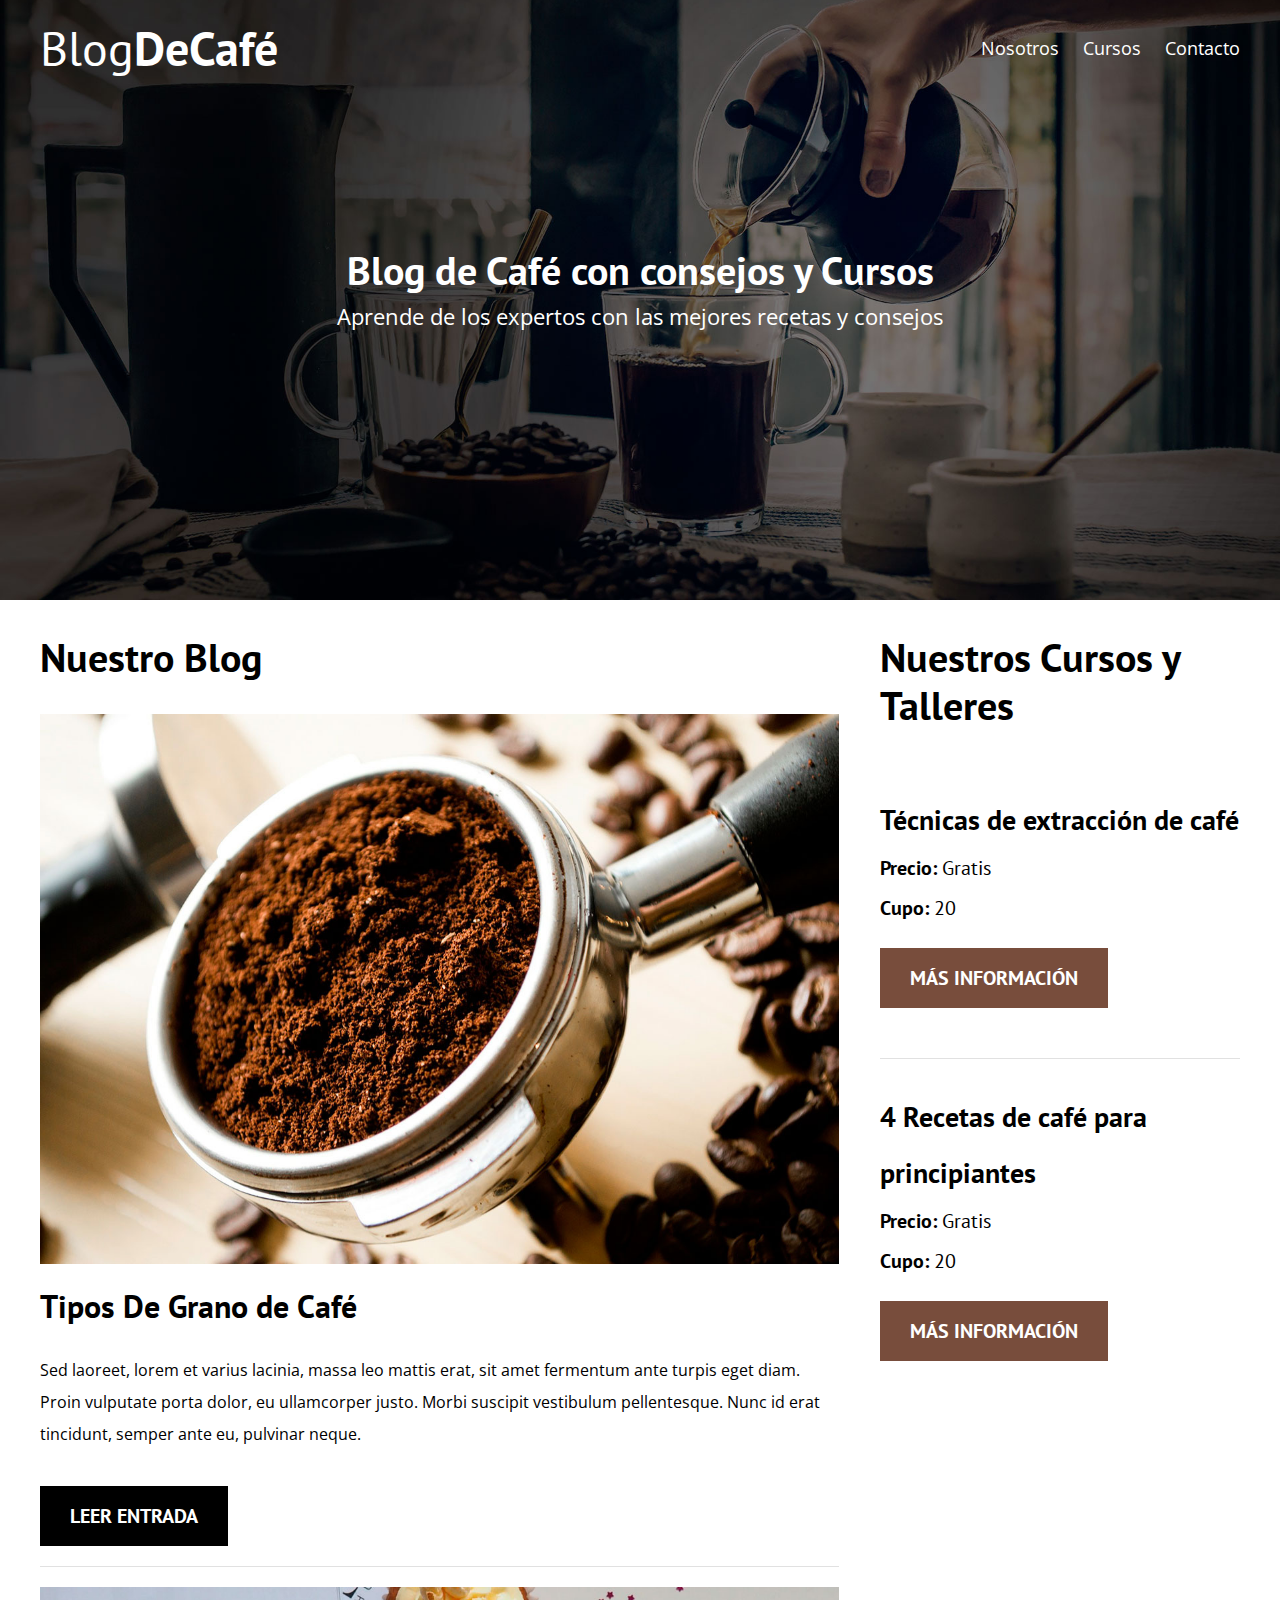
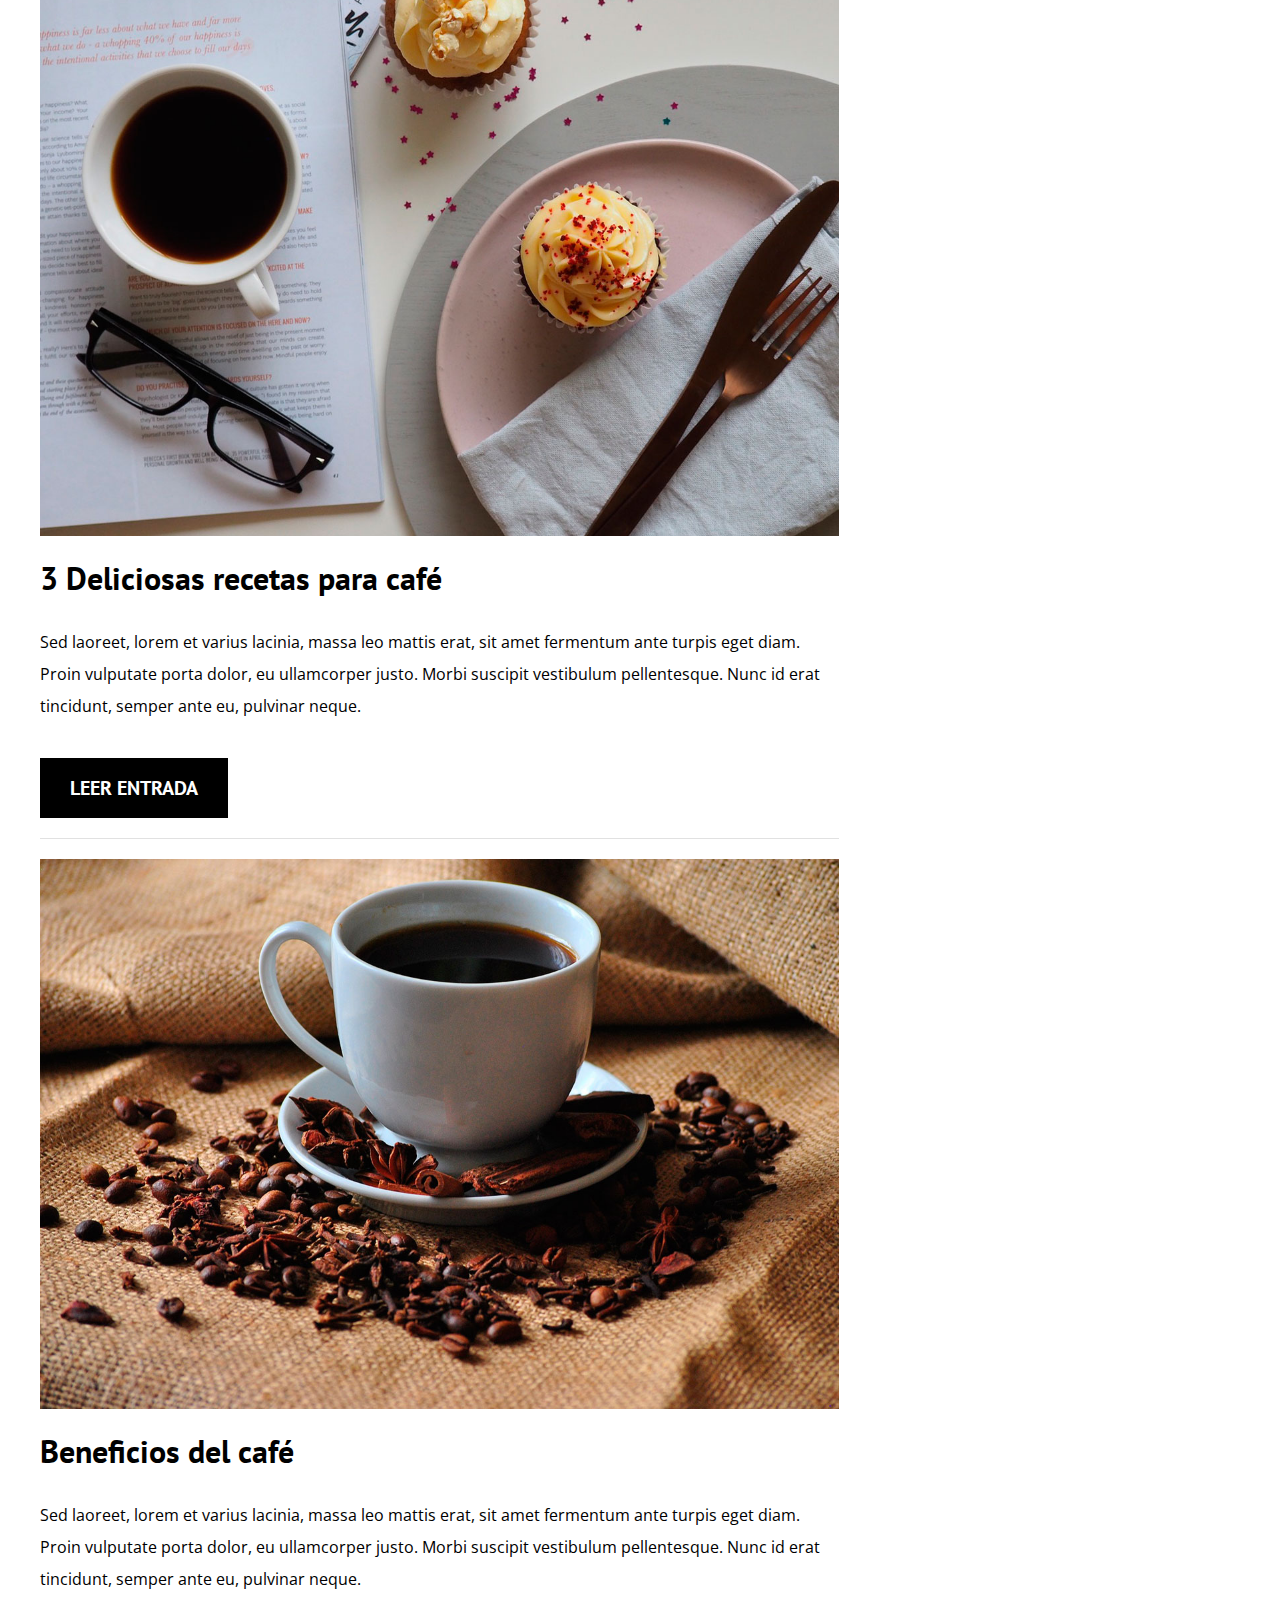
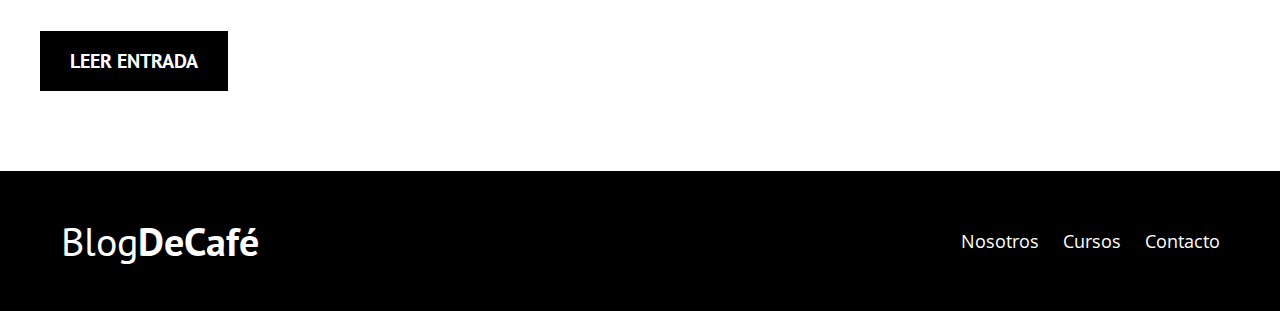
<file: Archivos Cafe/blogcafe-FINALIZADO/index.html>
<!DOCTYPE html>
<html lang="en">
<head>
    <meta charset="UTF-8">
    <meta name="viewport" content="width=device-width, initial-scale=1.0">
    <meta http-equiv="X-UA-Compatible" content="ie=edge">
    <title>Blog de Café</title>
    <link href="https://fonts.googleapis.com/css?family=Open+Sans|PT+Sans:400,700" rel="stylesheet">
    <link rel="stylesheet" href="css/normalize.css">
    <link rel="stylesheet" href="css/style.css">
</head>
<body>

    <header class="site-header">
        <div class="contenedor">
            <div class="barra">
                <a href="/">
                    <h1 class="no-margin">Blog<span>DeCafé</span></h1>
                </a>
                <nav class="navegacion">
                    <a href="nosotros.html">Nosotros</a>
                    <a href="cursos.html">Cursos</a>
                    <a href="contacto.html">Contacto</a>
                </nav>
            </div><!--barra-->

            <div class="texto-header">
                <h2 class="no-margin">Blog de Café con consejos y Cursos</h2>
                <p class="no-margin">Aprende de los expertos con las mejores recetas y consejos</p>
            </div>

        </div><!--contenedor-->
    </header>

    <div class="contenido-principal contenedor">
        <main class="blog">
            <h2>Nuestro Blog</h2>
            <article class="entrada-blog">
                <div class="imagen">
                    <img src="img/blog1.jpg" alt="Imagen blog">
                </div><!--imagen-->
                <div class="contenido-blog">
                    <h3 class="no-margin">Tipos De Grano de Café</h3>
                    <p>Sed laoreet, lorem et varius lacinia, massa leo mattis erat, sit amet fermentum ante turpis eget diam. Proin vulputate porta dolor, eu ullamcorper justo. Morbi suscipit vestibulum pellentesque. Nunc id erat tincidunt, semper ante eu, pulvinar neque.</p>
                    <a href="entrada.html" class="btn btn-primario">Leer Entrada</a>
                </div>
            </article>
            <article class="entrada-blog">
                <div class="imagen">
                    <img src="img/blog2.jpg" alt="Imagen blog">
                </div><!--imagen-->
                <div class="contenido-blog">
                    <h3 class="no-margin">3 Deliciosas recetas para café</h3>
                    <p>Sed laoreet, lorem et varius lacinia, massa leo mattis erat, sit amet fermentum ante turpis eget diam. Proin vulputate porta dolor, eu ullamcorper justo. Morbi suscipit vestibulum pellentesque. Nunc id erat tincidunt, semper ante eu, pulvinar neque.</p>
                    <a href="entrada.html" class="btn btn-primario">Leer Entrada</a>
                </div>
            </article>
            <article class="entrada-blog">
                <div class="imagen">
                    <img src="img/blog3.jpg" alt="Imagen blog">
                </div><!--imagen-->
                <div class="contenido-blog">
                    <h3 class="no-margin">Beneficios del café</h3>
                    <p>Sed laoreet, lorem et varius lacinia, massa leo mattis erat, sit amet fermentum ante turpis eget diam. Proin vulputate porta dolor, eu ullamcorper justo. Morbi suscipit vestibulum pellentesque. Nunc id erat tincidunt, semper ante eu, pulvinar neque.</p>
                    <a href="entrada.html" class="btn btn-primario">Leer Entrada</a>
                </div>
            </article>
        </main>
        <aside class="cursos">
            <h2>Nuestros Cursos y Talleres</h2>

            <ul class="cursos-lista">
                <li class="curso">
                    <h4 class="no-margin">Técnicas de extracción de café</h4>
                    <p class="no-margin">Precio: <span>Gratis</span> </p>
                    <p class="no-margin">Cupo: <span>20</span> </p>
                    <a href="cursos.html" class="btn btn-secundario">Más Información</a>
                </li>
                <li class="curso">
                    <h4 class="no-margin">4 Recetas de café para principiantes</h4>
                    <p class="no-margin">Precio: <span>Gratis</span> </p>
                    <p class="no-margin">Cupo: <span>20</span> </p>
                    <a href="cursos.html" class="btn btn-secundario">Más Información</a>
                </li>
            </ul>
        </aside>
    </div><!--contenido-principal-->
    
    <footer class="site-footer">
        <div class="contenedor">
            <div class="barra">
                <p class="no-margin">Blog<span>DeCafé</span></p>

                <nav class="navegacion">
                    <a href="nosotros.html">Nosotros</a>
                    <a href="cursos.html">Cursos</a>
                    <a href="contacto.html">Contacto</a>
                </nav>
            </div>
        </div>
    </footer>
</body>
</html>
</file>
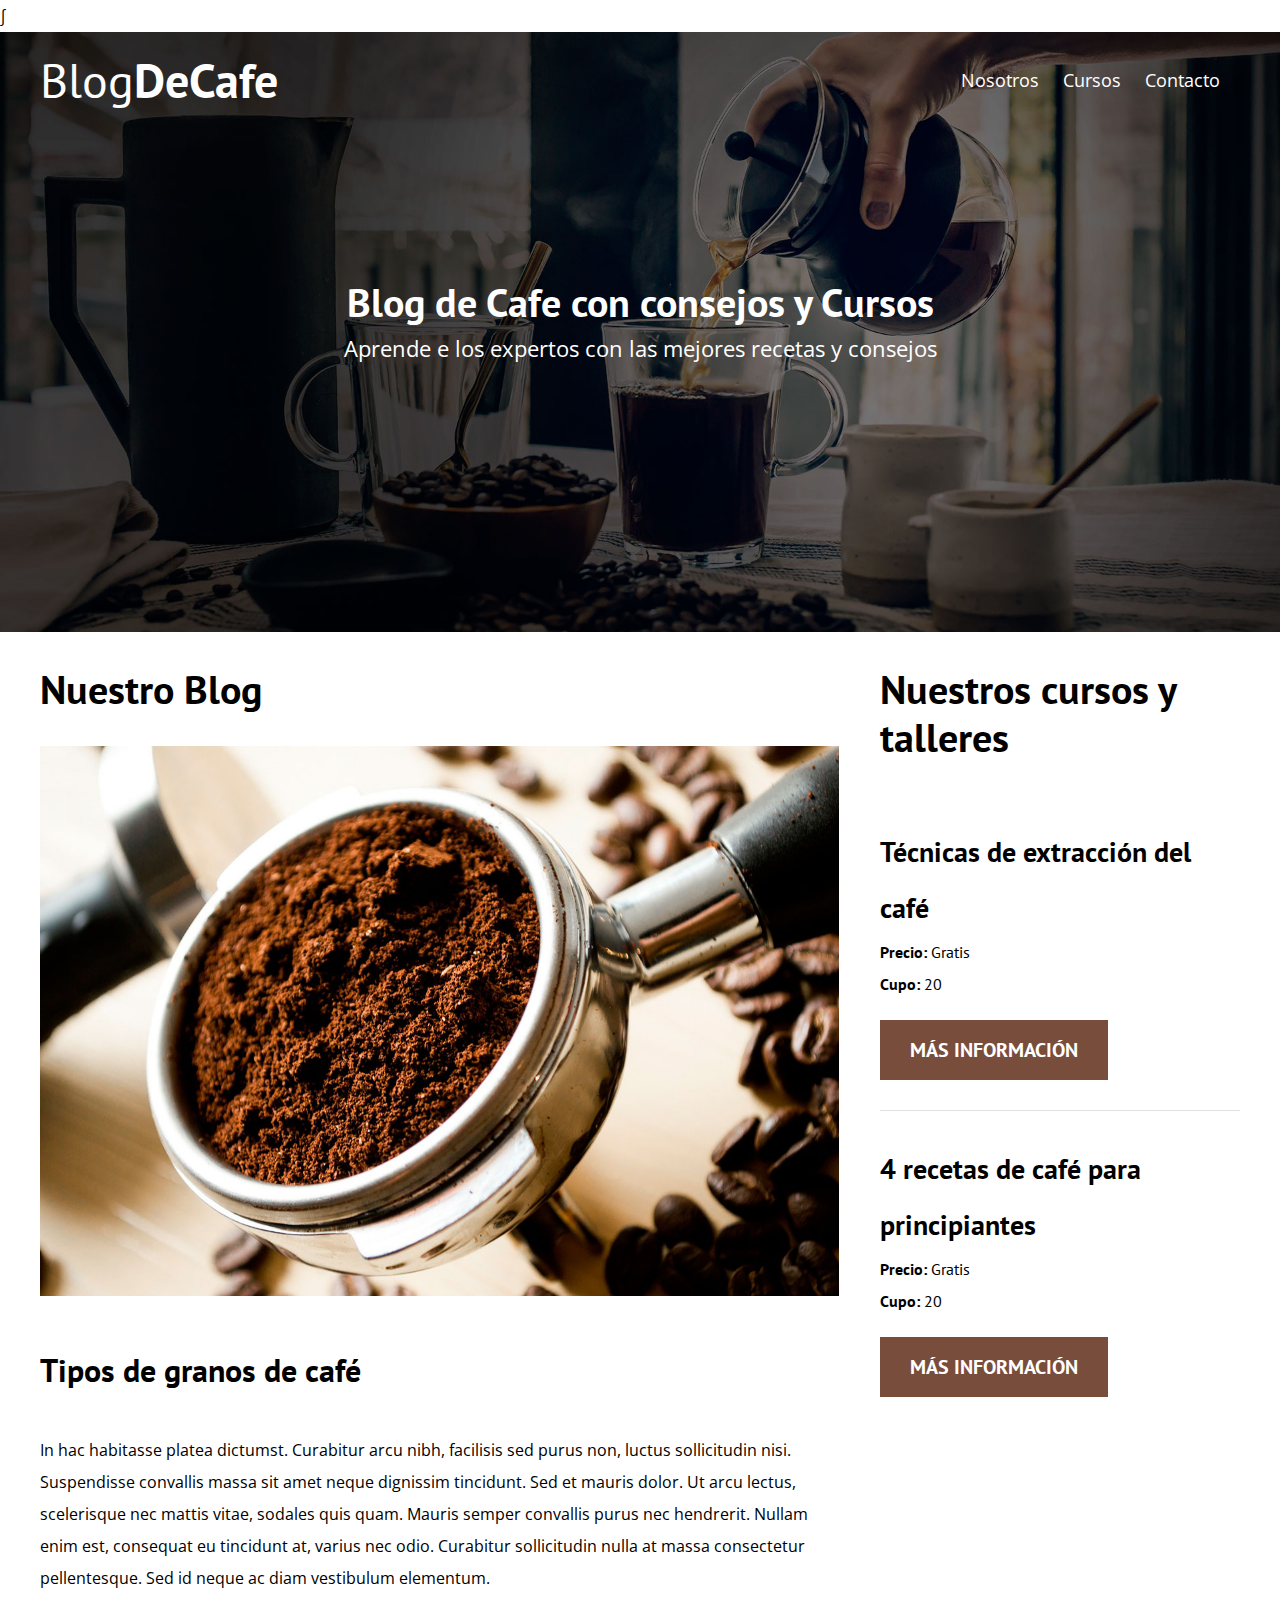
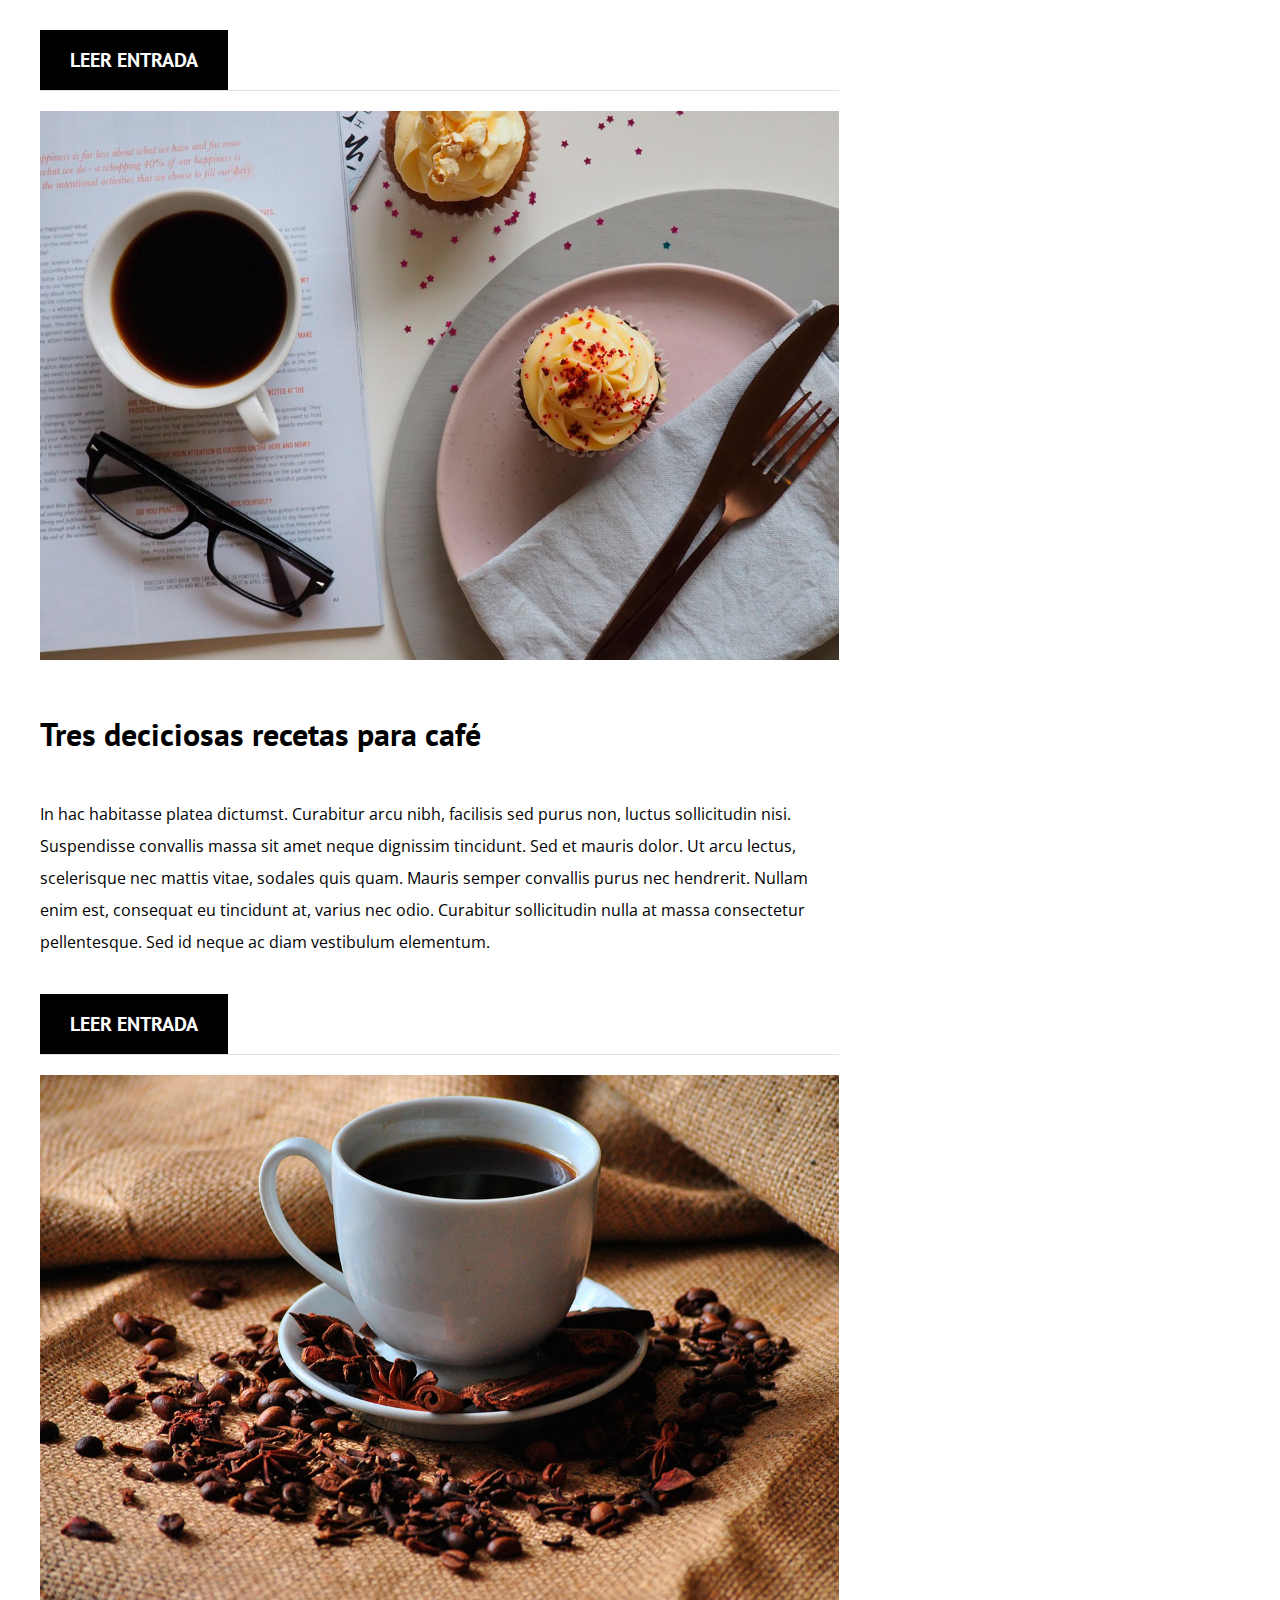
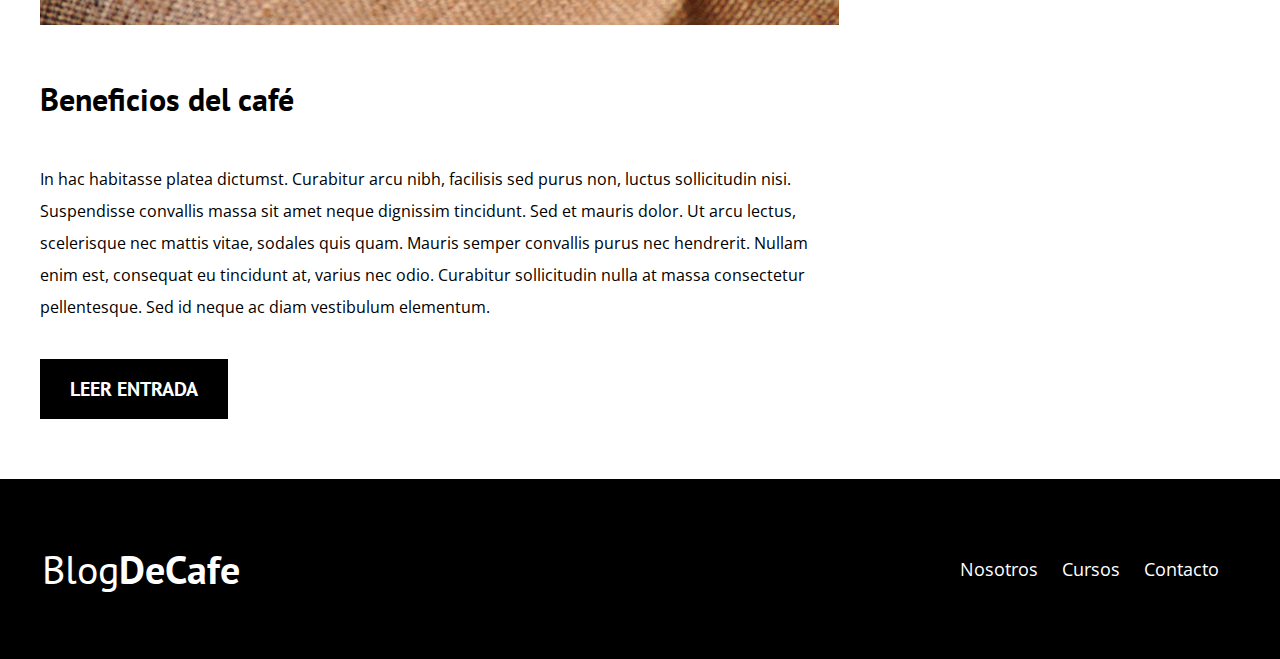
<file: Archivos Cafe/blogcafe/index.html>
<!DOCTYPE html>
<html lang="en">
<head>
    <meta charset="UTF-8">
    <meta name="viewport" content="width=device-width, initial-scale=1.0">
    <meta http-equiv="X-UA-Compatible" content="ie=edge">
    <title>Blog de Café</title>
    <link href="https://fonts.googleapis.com/css2?family=Open+Sans&family=PT+Sans:wght@400;700&display=swap" rel="stylesheet"> ∫
    <link rel="stylesheet" href="css/normalize.css">
    <link rel="stylesheet" href="css/style.css">
</head>
<body>

    <header class="site-header">
        <div class="contenedor">
            <div class="barra">
                <a href="index.html">
                    <h1 class="no-margin">Blog<span>DeCafe</span></h1>
                </a>
                <nav class="navegacion">
                    <a href="nosotros.html">Nosotros</a>
                    <a href="cursos.html">Cursos</a>
                    <a href="contacto.html">Contacto</a>
                </nav>
            </div><!--cierra la barra-->
            <div class="texto-header">
                <h2 class="no-margin">Blog de Cafe con consejos y Cursos</h2>
                <p class="no-margin">Aprende e los expertos con las mejores recetas y consejos</p>
            </div>
        </div><!--cierra el contenedor-->
    </header>

    <div class="contenido-principal contenedor">
        <main class="blog">
            <h2>Nuestro Blog</h2>
            <article class="entrada-blog">
                <div class="imagen">
                    <img src="img/blog1.jpg" alt="Imagen blog">
                </div><!--imagen-->
                <div class="contenido blog">
                    <h3>Tipos de granos de café</h3>
                    <p>In hac habitasse platea dictumst. Curabitur arcu nibh, facilisis sed purus non, luctus sollicitudin nisi. Suspendisse convallis massa sit amet neque dignissim tincidunt. Sed et mauris dolor. Ut arcu lectus, scelerisque nec mattis vitae, sodales quis quam. Mauris semper convallis purus nec hendrerit. Nullam enim est, consequat eu tincidunt at, varius nec odio. Curabitur sollicitudin nulla at massa consectetur pellentesque. Sed id neque ac diam vestibulum elementum.</p>
                    <a href="entrada.html" class="btn btn-primario">Leer entrada</a>
                </div>
            </article>
            <article class="entrada-blog">
                <div class="imagen">
                    <img src="img/blog2.jpg" alt="Imagen blog">
                </div><!--imagen-->
                <div class="contenido blog">
                    <h3>Tres deciciosas recetas para café</h3>
                    <p>In hac habitasse platea dictumst. Curabitur arcu nibh, facilisis sed purus non, luctus sollicitudin nisi. Suspendisse convallis massa sit amet neque dignissim tincidunt. Sed et mauris dolor. Ut arcu lectus, scelerisque nec mattis vitae, sodales quis quam. Mauris semper convallis purus nec hendrerit. Nullam enim est, consequat eu tincidunt at, varius nec odio. Curabitur sollicitudin nulla at massa consectetur pellentesque. Sed id neque ac diam vestibulum elementum.</p>
                    <a href="entrada.html" class="btn btn-primario">Leer entrada</a>
                </div>
            </article>
            <article class="entrada-blog">
                <div class="imagen">
                    <img src="img/blog3.jpg" alt="Imagen blog">
                </div><!--imagen-->
                <div class="contenido blog">
                    <h3>Beneficios del café</h3>
                    <p>In hac habitasse platea dictumst. Curabitur arcu nibh, facilisis sed purus non, luctus sollicitudin nisi. Suspendisse convallis massa sit amet neque dignissim tincidunt. Sed et mauris dolor. Ut arcu lectus, scelerisque nec mattis vitae, sodales quis quam. Mauris semper convallis purus nec hendrerit. Nullam enim est, consequat eu tincidunt at, varius nec odio. Curabitur sollicitudin nulla at massa consectetur pellentesque. Sed id neque ac diam vestibulum elementum.</p>
                    <a href="entrada.html" class="btn btn-primario">Leer entrada</a>
                </div>
            </article>
        </main>
        <aside class="cursos">
            <h2>Nuestros cursos y talleres</h2>

            <ul class="cursos-lista">
                <li class="curso">
                    <h4 class="no-margin">Técnicas de extracción del café</h4>
                    <p class="no-margin">Precio: <span>Gratis</span></p>
                    <p class="no-margin">Cupo: <span>20</span></p>
                    <a href="cursos.html" class="btn btn-secundario">Más información</a>
                </li>
                <li class="curso">
                    <h4 class="no-margin">4 recetas de café para principiantes</h4>
                    <p class="no-margin">Precio: <span>Gratis</span></p>
                    <p class="no-margin">Cupo: <span>20</span></p>
                    <a href="cursos.html" class="btn btn-secundario">Más información</a>
                </li>
            </ul>

        </aside>

    </div> <!--contenido principal-->

    <footer class="site-footer">
        <div class="contenedor">
            <div class="barra">
                <p>Blog<span>DeCafe</span></p>

                <nav class="navegacion">
                    <a href="nosotros.html">Nosotros</a>
                    <a href="cursos.html">Cursos</a>
                    <a href="contacto.html">Contacto</a>                    
                </nav>
            </div>
        </div>
    </footer>
</body>
</html>
</file>
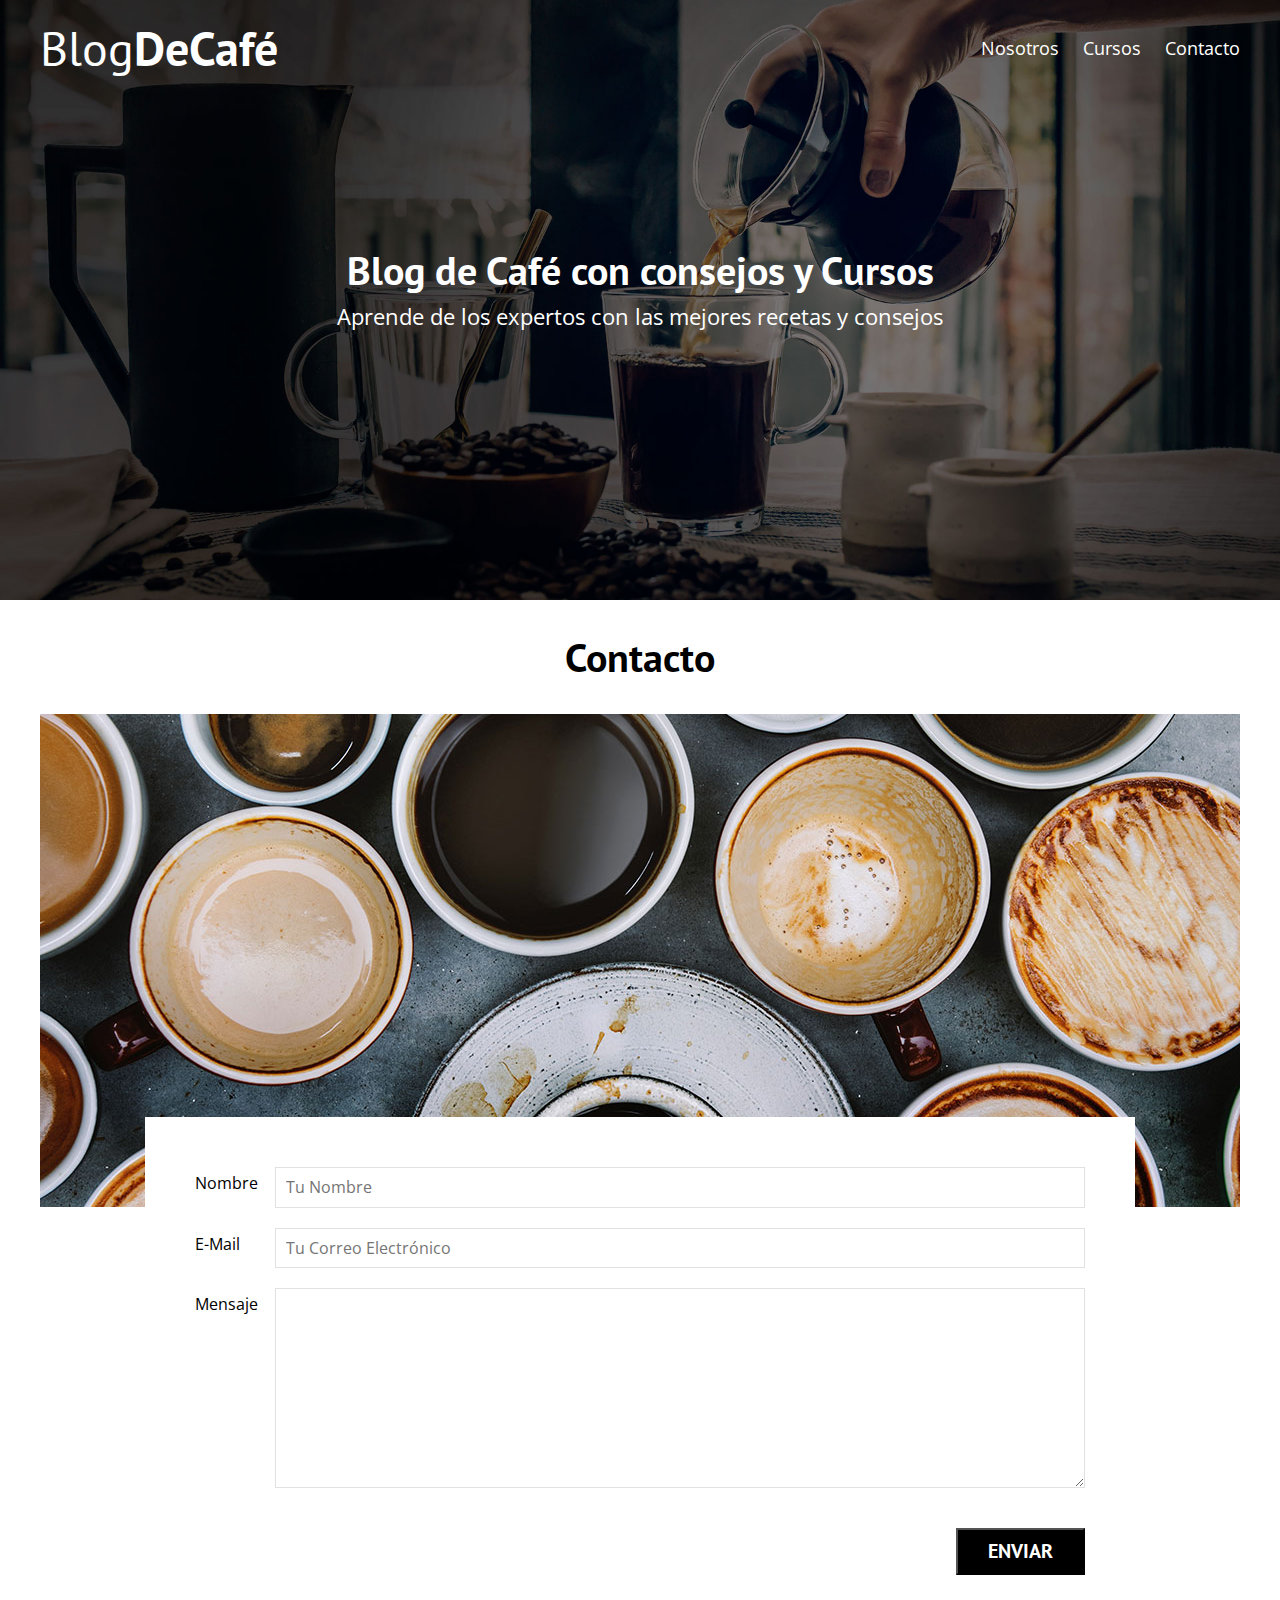
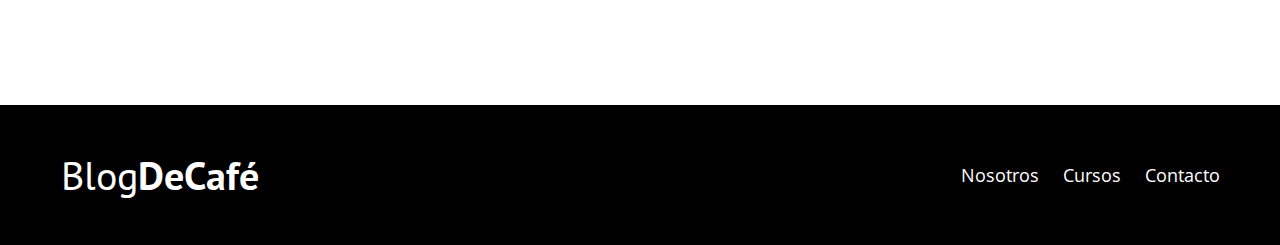
<file: Archivos Cafe/blogcafe-FINALIZADO/contacto.html>
<!DOCTYPE html>
<html lang="en">
<head>
    <meta charset="UTF-8">
    <meta name="viewport" content="width=device-width, initial-scale=1.0">
    <meta http-equiv="X-UA-Compatible" content="ie=edge">
    <title>Blog de Café</title>
    <link href="https://fonts.googleapis.com/css?family=Open+Sans|PT+Sans:400,700" rel="stylesheet">
    <link rel="stylesheet" href="css/normalize.css">
    <link rel="stylesheet" href="css/style.css">
</head>
<body>

    <header class="site-header">
        <div class="contenedor">
            <div class="barra">
                <a href="/">
                    <h1 class="no-margin">Blog<span>DeCafé</span></h1>
                </a>
                <nav class="navegacion">
                    <a href="nosotros.html">Nosotros</a>
                    <a href="cursos.html">Cursos</a>
                    <a href="contacto.html">Contacto</a>
                </nav>
            </div><!--barra-->

            <div class="texto-header">
                <h2 class="no-margin">Blog de Café con consejos y Cursos</h2>
                <p class="no-margin">Aprende de los expertos con las mejores recetas y consejos</p>
            </div>

        </div><!--contenedor-->
    </header>


    
    <main class="contenedor">
        <h2 class="centrar-texto">Contacto</h2>

        <div class="grid centrar-columnas">
            <div class="columnas-12">
                <img src="img/contacto.jpg" alt="imagen contacto">
            </div>

            <div class="columnas-10 formulario-contacto">
                <form action="#">
                    <div class="campo">
                        <label for="nombre">Nombre</label>
                        <input type="text" id="nombre" placeholder="Tu Nombre">
                    </div>
                    <div class="campo">
                        <label for="email">E-Mail</label>
                        <input type="email" id="email" placeholder="Tu Correo Electrónico">
                    </div>
                    <div class="campo mensaje">
                        <label for="mensaje">Mensaje</label>
                        <textarea id="mensaje"></textarea>
                    </div>
                    <div class="campo enviar">
                        <input type="submit" value="Enviar" class="btn btn-primario">
                    </div>
                </form>
            </div>
        </div>

    </main>


    <footer class="site-footer">
        <div class="contenedor">
            <div class="barra">
                <p class="no-margin">Blog<span>DeCafé</span></p>

                <nav class="navegacion">
                    <a href="nosotros.html">Nosotros</a>
                    <a href="cursos.html">Cursos</a>
                    <a href="contacto.html">Contacto</a>
                </nav>
            </div>
        </div>
    </footer>
</body>
</html>
</file>
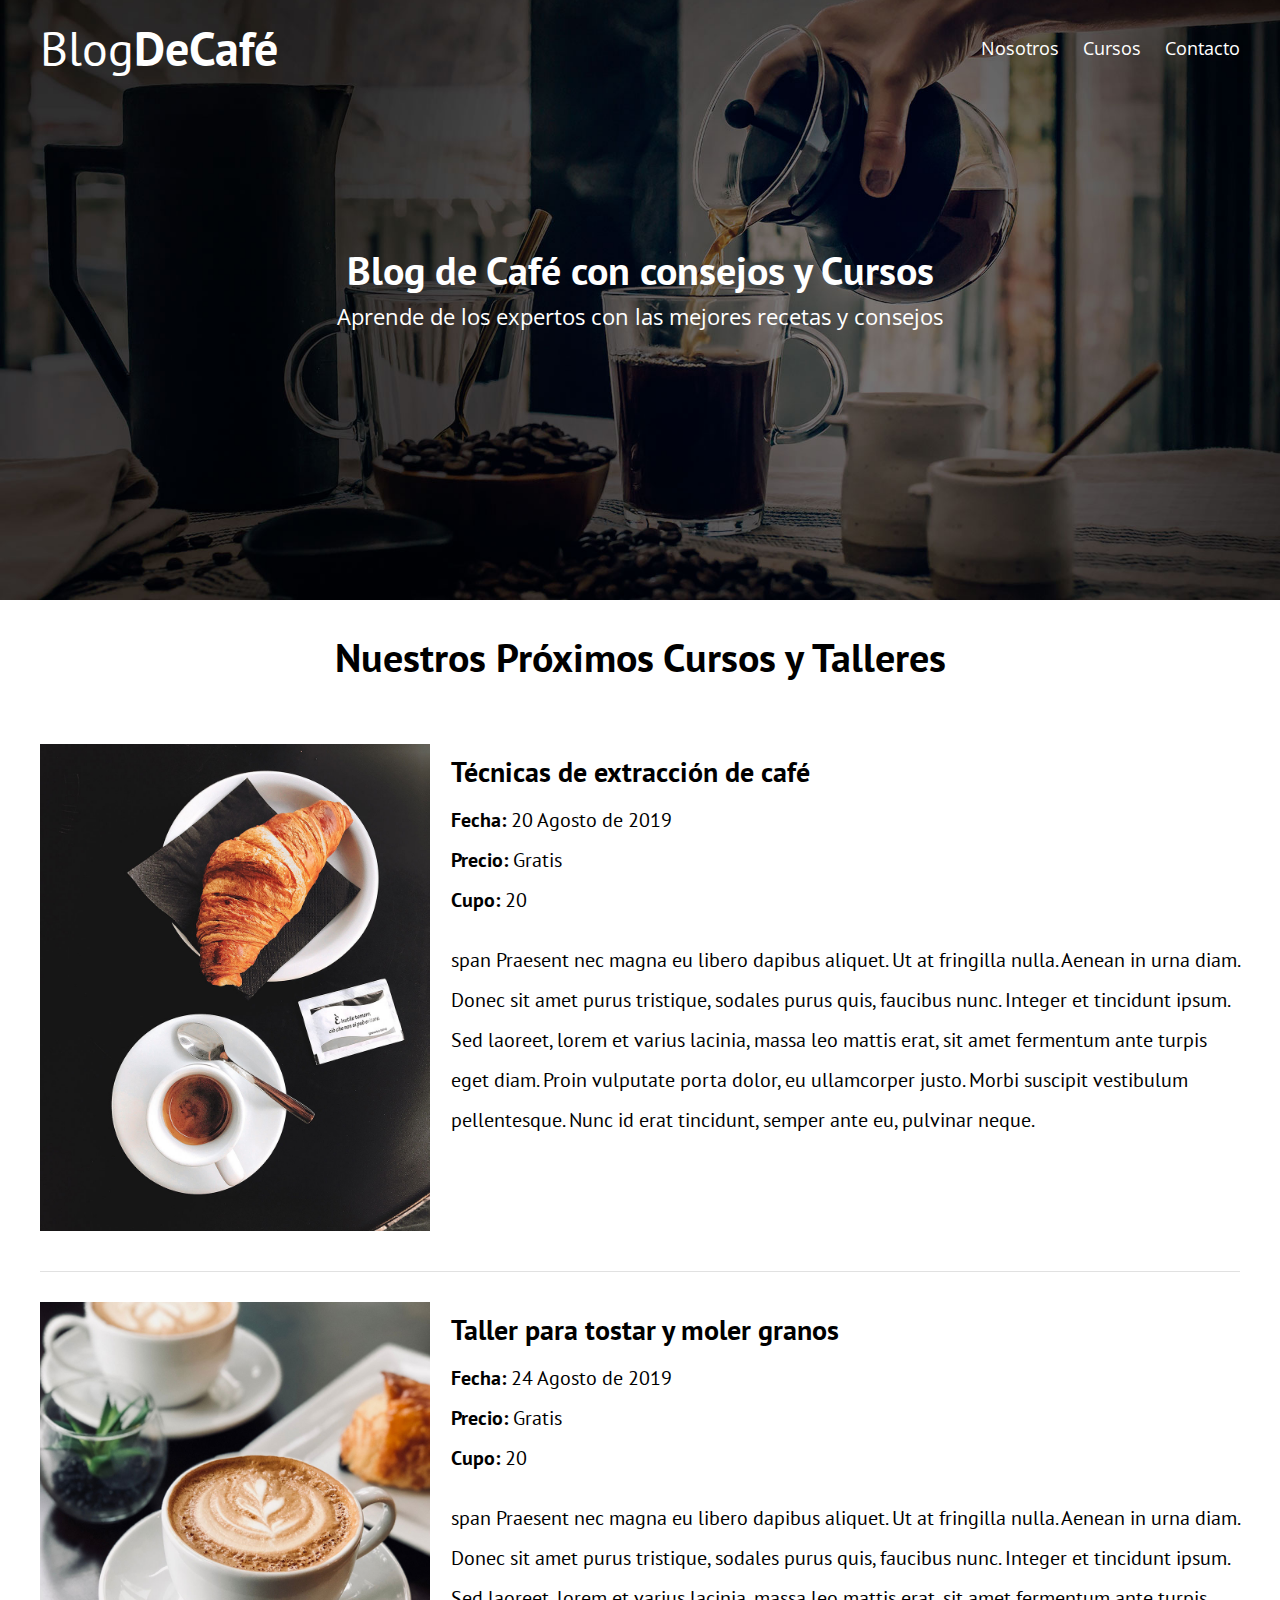
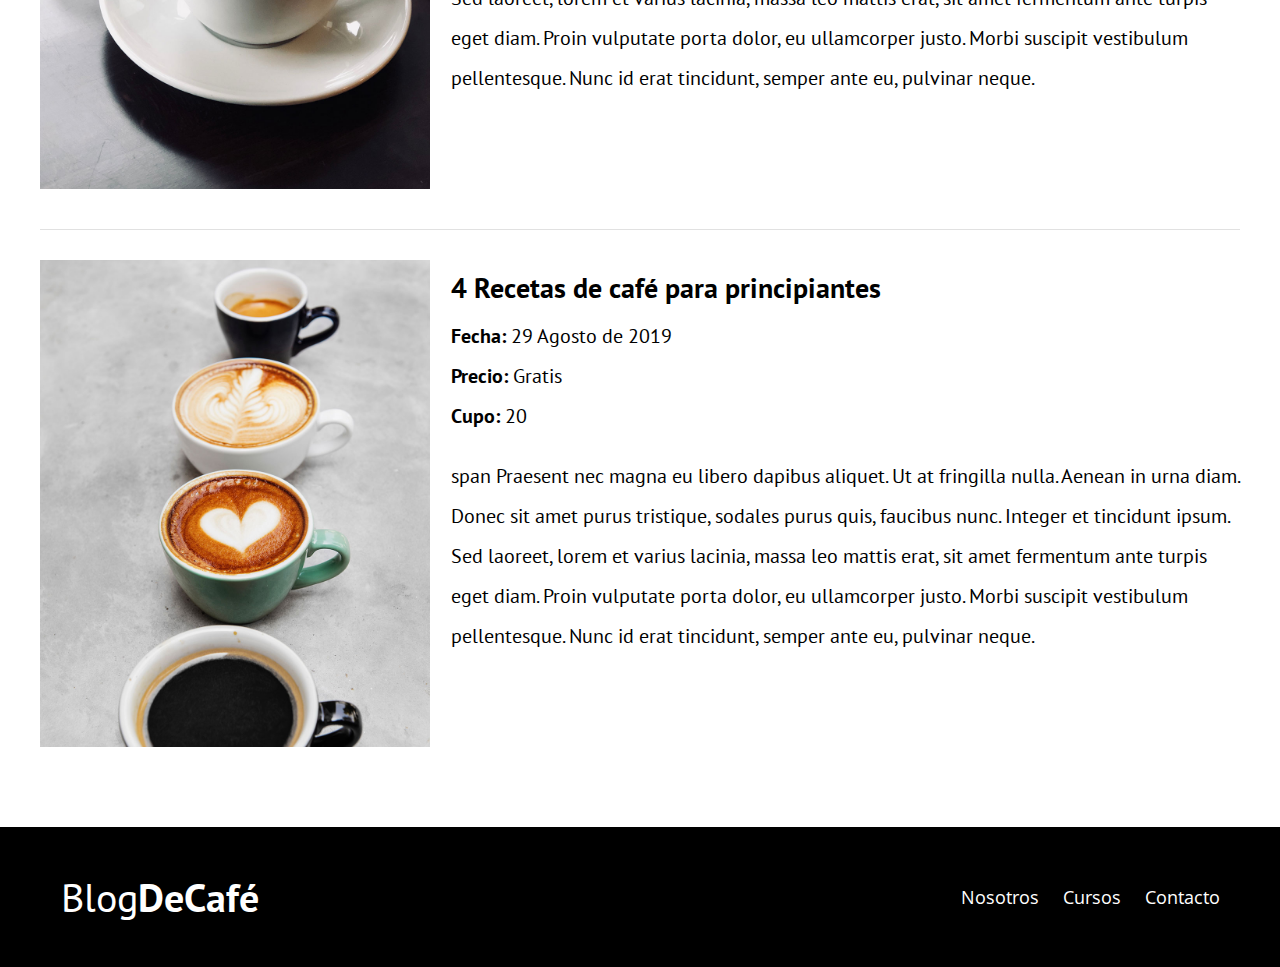
<file: Archivos Cafe/blogcafe-FINALIZADO/cursos.html>
<!DOCTYPE html>
<html lang="en">
<head>
    <meta charset="UTF-8">
    <meta name="viewport" content="width=device-width, initial-scale=1.0">
    <meta http-equiv="X-UA-Compatible" content="ie=edge">
    <title>Blog de Café</title>
    <link href="https://fonts.googleapis.com/css?family=Open+Sans|PT+Sans:400,700" rel="stylesheet">
    <link rel="stylesheet" href="css/normalize.css">
    <link rel="stylesheet" href="css/style.css">
</head>
<body>

    <header class="site-header">
        <div class="contenedor">
            <div class="barra">
                <a href="/">
                    <h1 class="no-margin">Blog<span>DeCafé</span></h1>
                </a>
                <nav class="navegacion">
                    <a href="nosotros.html">Nosotros</a>
                    <a href="cursos.html">Cursos</a>
                    <a href="contacto.html">Contacto</a>
                </nav>
            </div><!--barra-->

            <div class="texto-header">
                <h2 class="no-margin">Blog de Café con consejos y Cursos</h2>
                <p class="no-margin">Aprende de los expertos con las mejores recetas y consejos</p>
            </div>

        </div><!--contenedor-->
    </header>

    <main class="contenedor">
        <h2 class="centrar-texto">Nuestros Próximos Cursos y Talleres</h2>

        <article class="curso grid">
            <div class="columnas-4">
                <img src="img/curso1.jpg" alt="Imagen Curso">
            </div>
            <div class="columnas-8">
                <h4 class="no-margin">Técnicas de extracción de café</h4>
                <p class="no-margin">Fecha: <span>20 Agosto de 2019</span> </p>
                <p class="no-margin">Precio: <span>Gratis</span> </p>
                <p class="no-margin">Cupo: <span>20</span> </p>

                <p class="descripcion">span Praesent nec magna eu libero dapibus aliquet. Ut at fringilla nulla. Aenean in urna diam. Donec sit amet purus tristique, sodales purus quis, faucibus nunc. Integer et tincidunt ipsum. Sed laoreet, lorem et varius lacinia, massa leo mattis erat, sit amet fermentum ante turpis eget diam. Proin vulputate porta dolor, eu ullamcorper justo. Morbi suscipit vestibulum pellentesque. Nunc id erat tincidunt, semper ante eu, pulvinar neque.</p>
            </div>
        </article>

        <article class="curso grid">
            <div class="columnas-4">
                <img src="img/curso2.jpg" alt="Imagen Curso">
            </div>
            <div class="columnas-8">
                <h4 class="no-margin">Taller para tostar y moler granos</h4>
                <p class="no-margin">Fecha: <span>24 Agosto de 2019</span> </p>
                <p class="no-margin">Precio: <span>Gratis</span> </p>
                <p class="no-margin">Cupo: <span>20</span> </p>

                <p class="descripcion">span Praesent nec magna eu libero dapibus aliquet. Ut at fringilla nulla. Aenean in urna diam. Donec sit amet purus tristique, sodales purus quis, faucibus nunc. Integer et tincidunt ipsum. Sed laoreet, lorem et varius lacinia, massa leo mattis erat, sit amet fermentum ante turpis eget diam. Proin vulputate porta dolor, eu ullamcorper justo. Morbi suscipit vestibulum pellentesque. Nunc id erat tincidunt, semper ante eu, pulvinar neque.</p>
            </div>
        </article>
    
        <article class="curso grid">
            <div class="columnas-4">
                <img src="img/curso3.jpg" alt="Imagen Curso">
            </div>
            <div class="columnas-8">
                <h4 class="no-margin">4 Recetas de café para principiantes</h4>
                <p class="no-margin">Fecha: <span>29 Agosto de 2019</span> </p>
                <p class="no-margin">Precio: <span>Gratis</span> </p>
                <p class="no-margin">Cupo: <span>20</span> </p>

                <p class="descripcion">span Praesent nec magna eu libero dapibus aliquet. Ut at fringilla nulla. Aenean in urna diam. Donec sit amet purus tristique, sodales purus quis, faucibus nunc. Integer et tincidunt ipsum. Sed laoreet, lorem et varius lacinia, massa leo mattis erat, sit amet fermentum ante turpis eget diam. Proin vulputate porta dolor, eu ullamcorper justo. Morbi suscipit vestibulum pellentesque. Nunc id erat tincidunt, semper ante eu, pulvinar neque.</p>
            </div>
        </article>
    </main>

    <footer class="site-footer">
        <div class="contenedor">
            <div class="barra">
                <p class="no-margin">Blog<span>DeCafé</span></p>

                <nav class="navegacion">
                    <a href="nosotros.html">Nosotros</a>
                    <a href="cursos.html">Cursos</a>
                    <a href="contacto.html">Contacto</a>
                </nav>
            </div>
        </div>
    </footer>
</body>
</html>
</file>
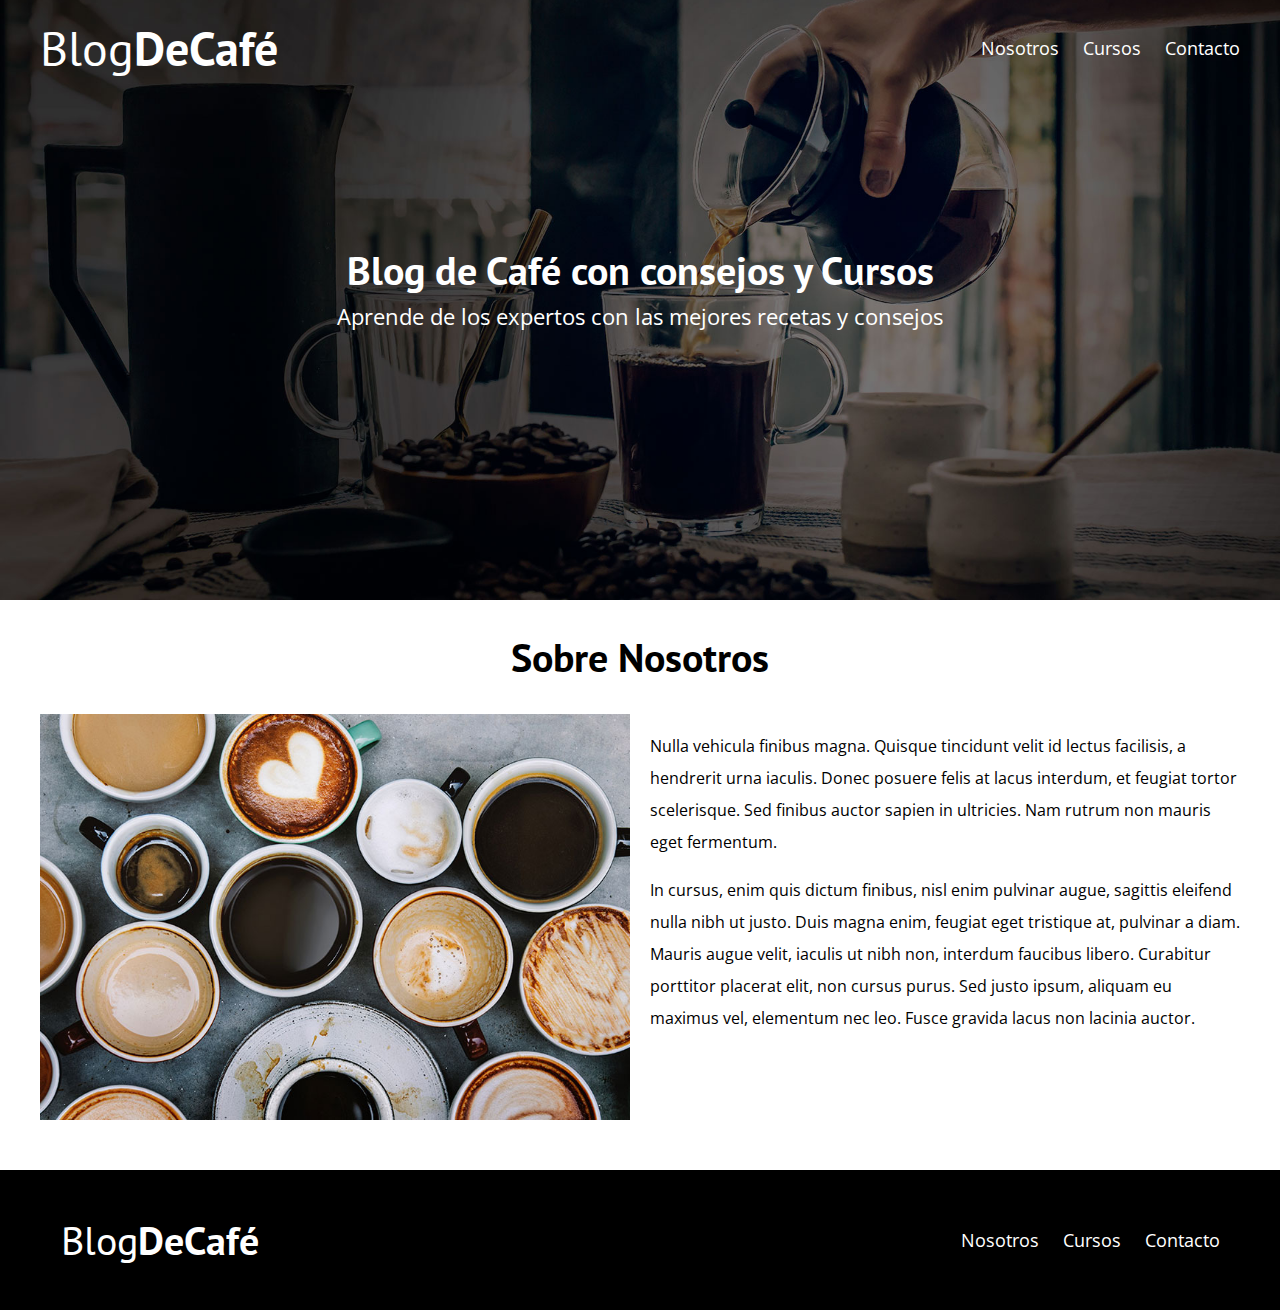
<file: Archivos Cafe/blogcafe-FINALIZADO/nosotros.html>
<!DOCTYPE html>
<html lang="en">
<head>
    <meta charset="UTF-8">
    <meta name="viewport" content="width=device-width, initial-scale=1.0">
    <meta http-equiv="X-UA-Compatible" content="ie=edge">
    <title>Blog de Café</title>
    <link href="https://fonts.googleapis.com/css?family=Open+Sans|PT+Sans:400,700" rel="stylesheet">
    <link rel="stylesheet" href="css/normalize.css">
    <link rel="stylesheet" href="css/style.css">
</head>
<body>

    <header class="site-header">
        <div class="contenedor">
            <div class="barra">
                <a href="/">
                    <h1 class="no-margin">Blog<span>DeCafé</span></h1>
                </a>
                <nav class="navegacion">
                    <a href="nosotros.html">Nosotros</a>
                    <a href="cursos.html">Cursos</a>
                    <a href="contacto.html">Contacto</a>
                </nav>
            </div><!--barra-->

            <div class="texto-header">
                <h2 class="no-margin">Blog de Café con consejos y Cursos</h2>
                <p class="no-margin">Aprende de los expertos con las mejores recetas y consejos</p>
            </div>

        </div><!--contenedor-->
    </header>


    <main class="contenedor">
        <h2 class="centrar-texto">Sobre Nosotros</h2>
        <div class="grid">
            <div class="columnas-6">
                <img src="img/nosotros.jpg" alt="Imagen Nosotros">
            </div>
            <div class="columnas-6">
                <p>Nulla vehicula finibus magna. Quisque tincidunt velit id lectus facilisis, a hendrerit urna iaculis. Donec posuere felis at lacus interdum, et feugiat tortor scelerisque. Sed finibus auctor sapien in ultricies. Nam rutrum non mauris eget fermentum.</p>
                
                <p>In cursus, enim quis dictum finibus, nisl enim pulvinar augue, sagittis eleifend nulla nibh ut justo. Duis magna enim, feugiat eget tristique at, pulvinar a diam. Mauris augue velit, iaculis ut nibh non, interdum faucibus libero. Curabitur porttitor placerat elit, non cursus purus. Sed justo ipsum, aliquam eu maximus vel, elementum nec leo. Fusce gravida lacus non lacinia auctor.</p>
            </div>
        </div>
    </main>


    <footer class="site-footer">
        <div class="contenedor">
            <div class="barra">
                <p class="no-margin">Blog<span>DeCafé</span></p>

                <nav class="navegacion">
                    <a href="nosotros.html">Nosotros</a>
                    <a href="cursos.html">Cursos</a>
                    <a href="contacto.html">Contacto</a>
                </nav>
            </div>
        </div>
    </footer>
</body>
</html>
</file>
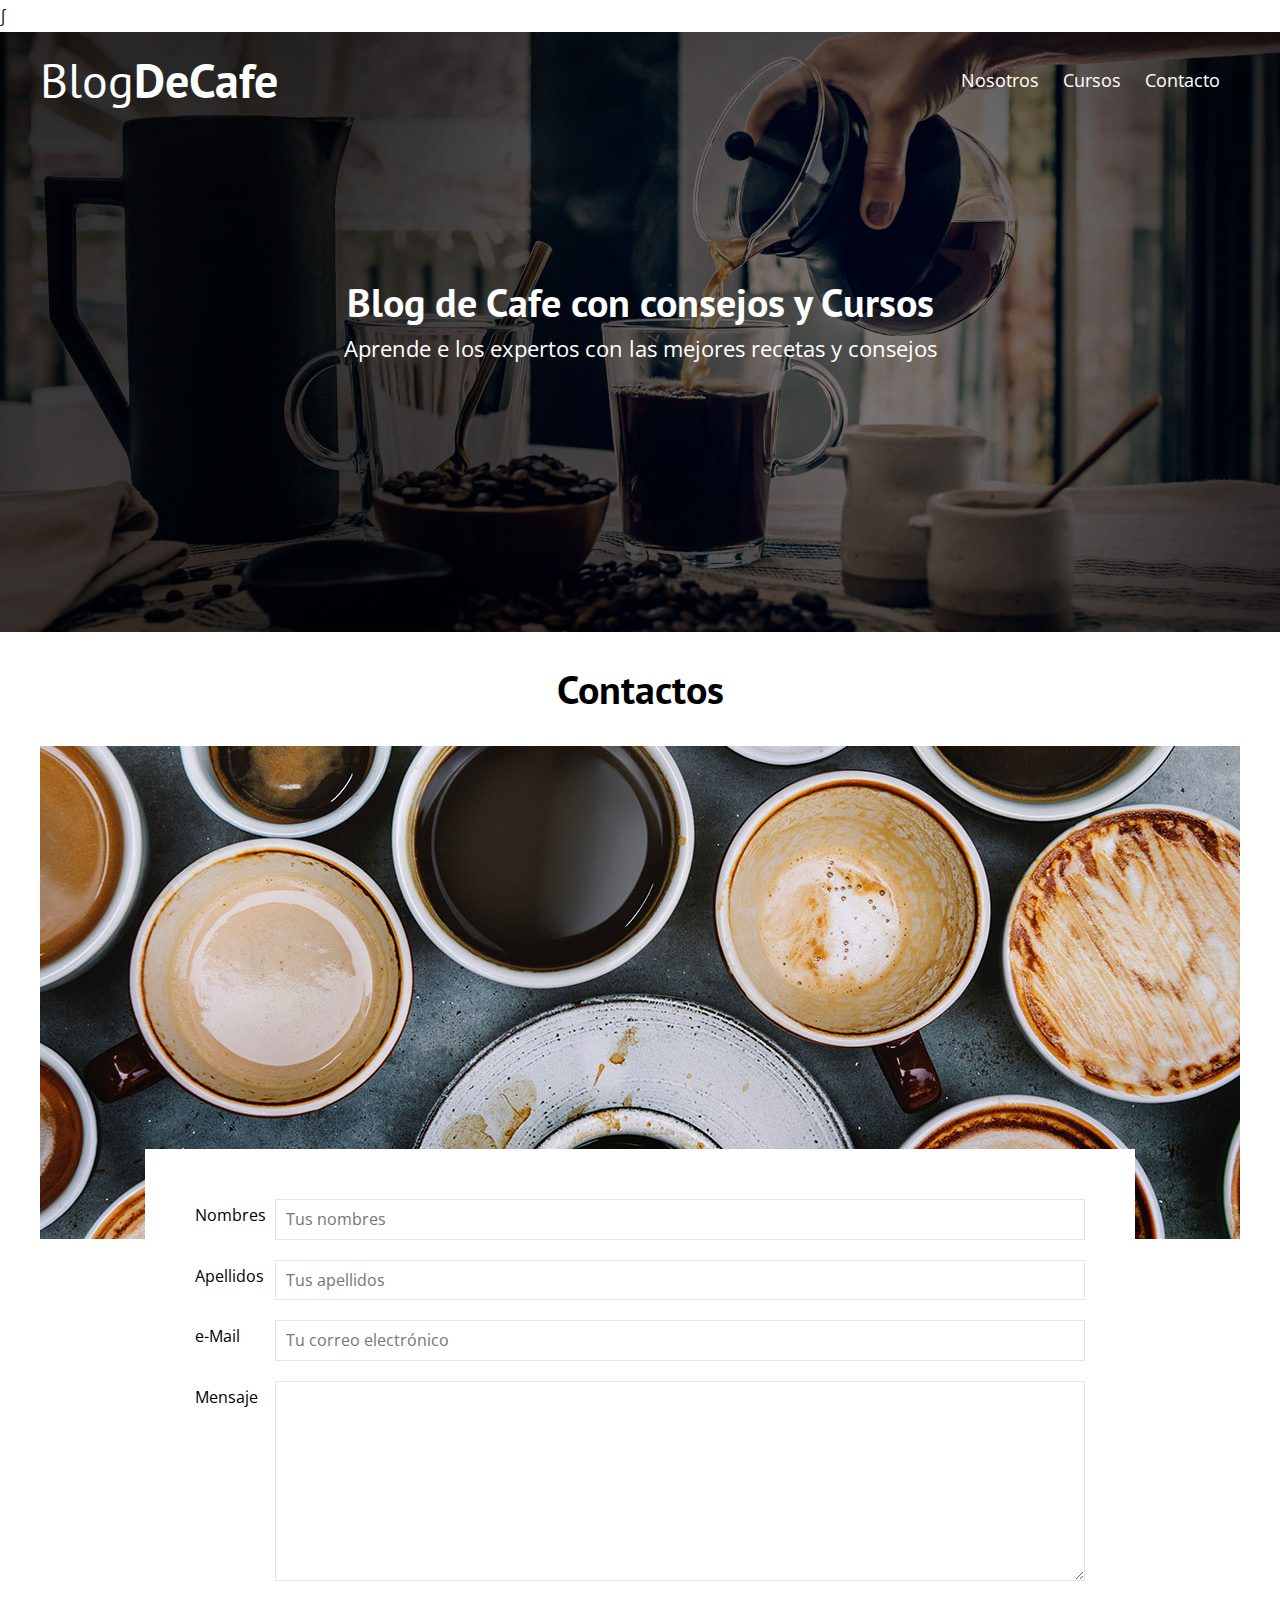
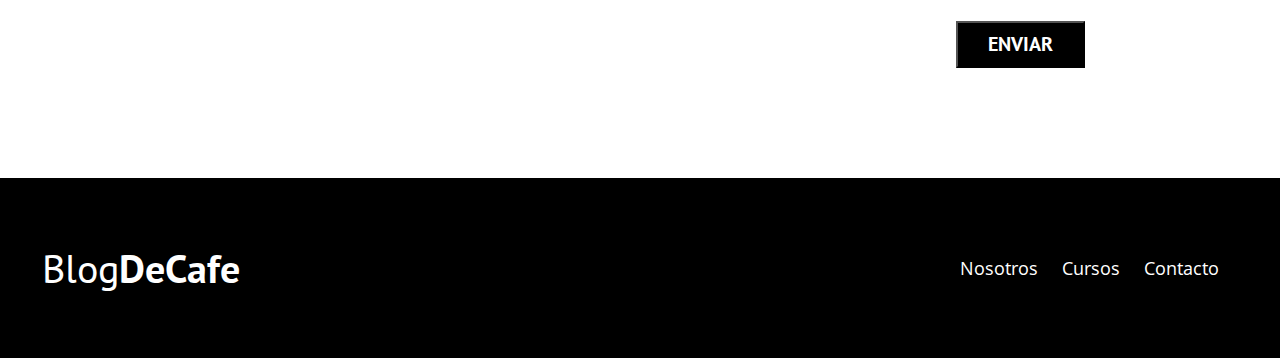
<file: Archivos Cafe/blogcafe/contacto.html>
<!DOCTYPE html>
<html lang="en">
<head>
    <meta charset="UTF-8">
    <meta name="viewport" content="width=device-width, initial-scale=1.0">
    <meta http-equiv="X-UA-Compatible" content="ie=edge">
    <title>Blog de Café</title>
    <link href="https://fonts.googleapis.com/css2?family=Open+Sans&family=PT+Sans:wght@400;700&display=swap" rel="stylesheet"> ∫
    <link rel="stylesheet" href="css/normalize.css">
    <link rel="stylesheet" href="css/style.css">
</head>
<body>

    <header class="site-header">
        <div class="contenedor">
            <div class="barra">
                <a href="index.html">
                    <h1 class="no-margin">Blog<span>DeCafe</span></h1>
                </a>
                <nav class="navegacion">
                    <a href="nosotros.html">Nosotros</a>
                    <a href="cursos.html">Cursos</a>
                    <a href="contacto.html">Contacto</a>
                </nav>
            </div><!--cierra la barra-->
            <div class="texto-header">
                <h2 class="no-margin">Blog de Cafe con consejos y Cursos</h2>
                <p class="no-margin">Aprende e los expertos con las mejores recetas y consejos</p>
            </div>
        </div><!--cierra el contenedor-->
    </header>

    <main class="contenedor">
        <h2 class="centrar-texto">Contactos</h2>

        <div class="grid centrar-columnas">
            <div class="columnas-12">
                <img src="img/contacto.jpg" alt="Imagen contacto">
            </div>
            <div class="columnas-10 formulario-contacto">
                <form action="#">
                    <div class="campo">
                        <label for="nombre">Nombres</label>
                        <input type="text" id="nombre" placeholder="Tus nombres">
                    </div>
                    <div class="campo">
                        <label for="apellido">Apellidos</label>
                        <input type="text" id="apellido" placeholder="Tus apellidos">
                    </div>
                    <div class="campo">
                        <label for="email">e-Mail</label>
                        <input type="email" id="email" placeholder="Tu correo electrónico">
                    </div>
                    <div class="campo mensaje">
                        <label for="mensaje">Mensaje</label>
                        <textarea id="mensaje"></textarea>
                    </div>
                    <div class="campo enviar">
                        <input type="submit" value="Enviar" class="btn btn-primario">
                    </div>
                </form>
            </div>
        </div>
    </main>

    <footer class="site-footer">
        <div class="contenedor">
            <div class="barra">
                <p>Blog<span>DeCafe</span></p>

                <nav class="navegacion">
                    <a href="nosotros.html">Nosotros</a>
                    <a href="cursos.html">Cursos</a>
                    <a href="contacto.html">Contacto</a>                    
                </nav>
            </div>
        </div>
    </footer>
</body>
</html>
</file>
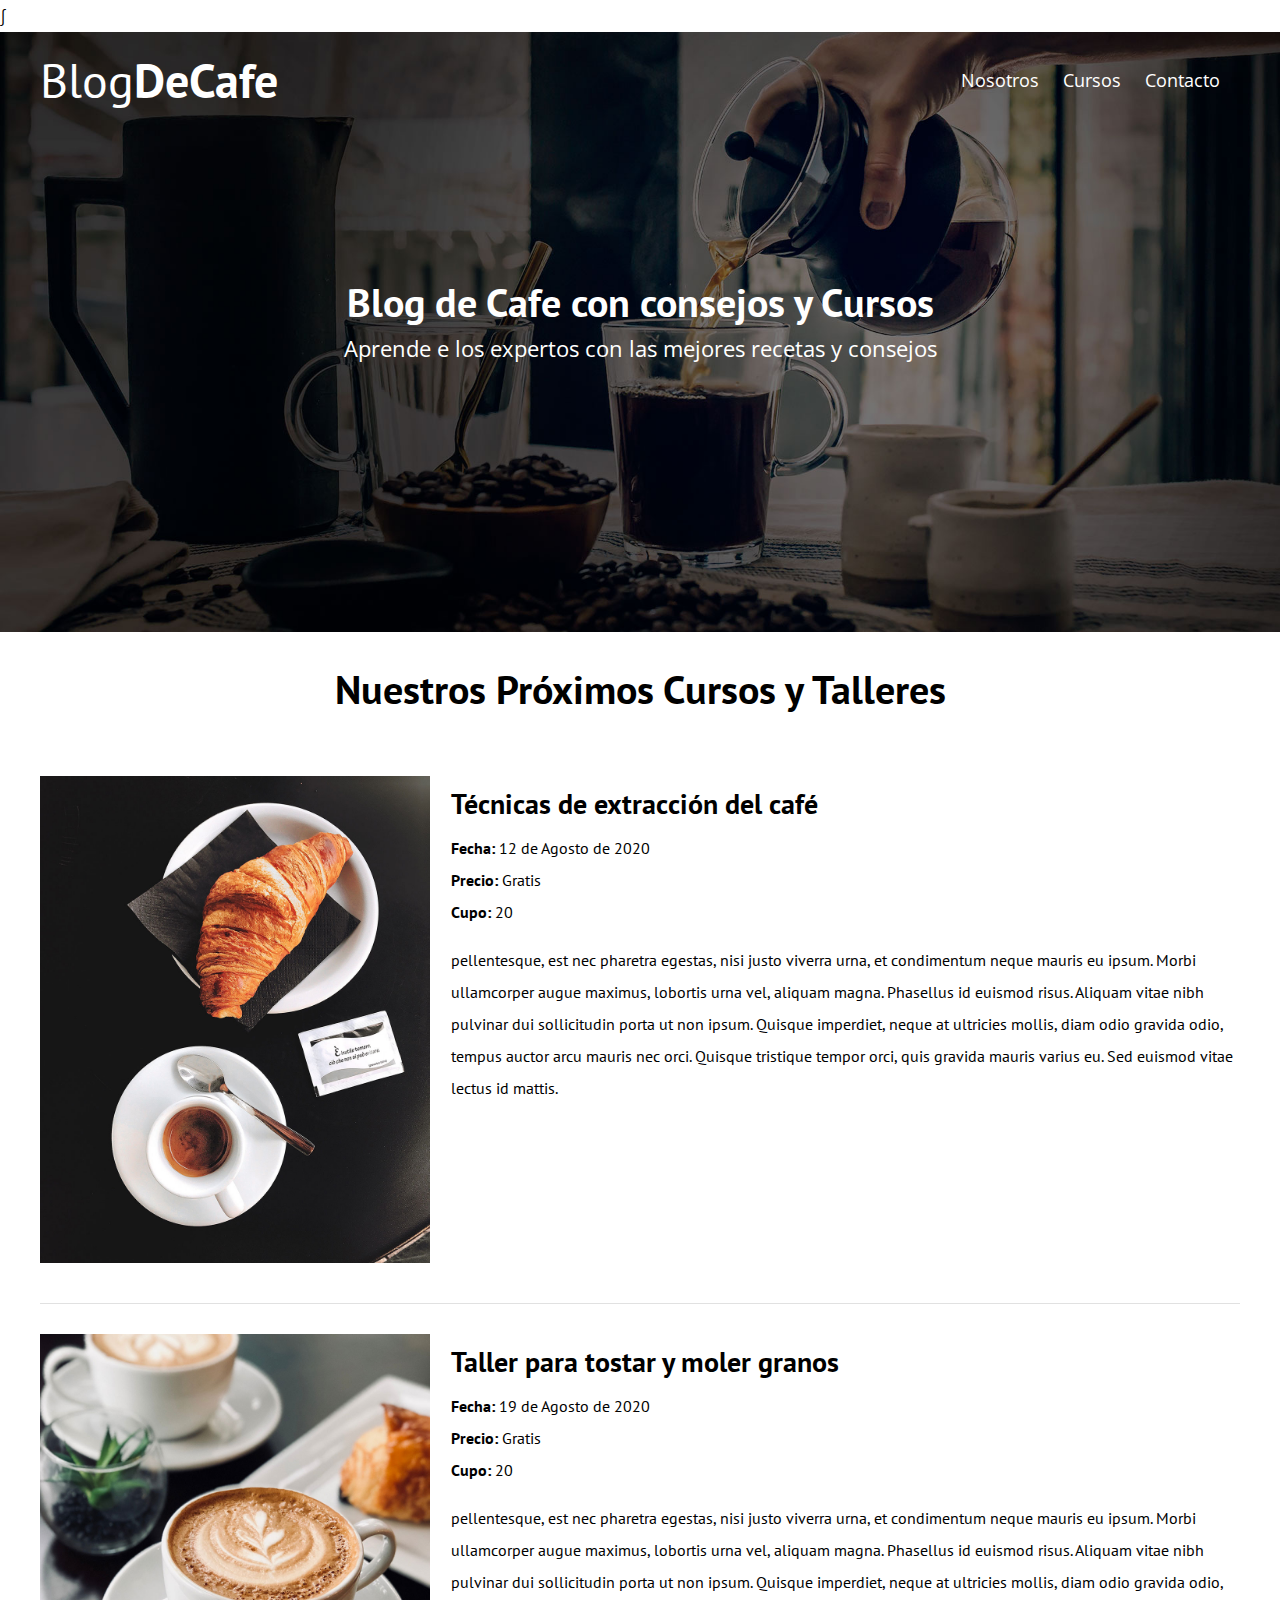
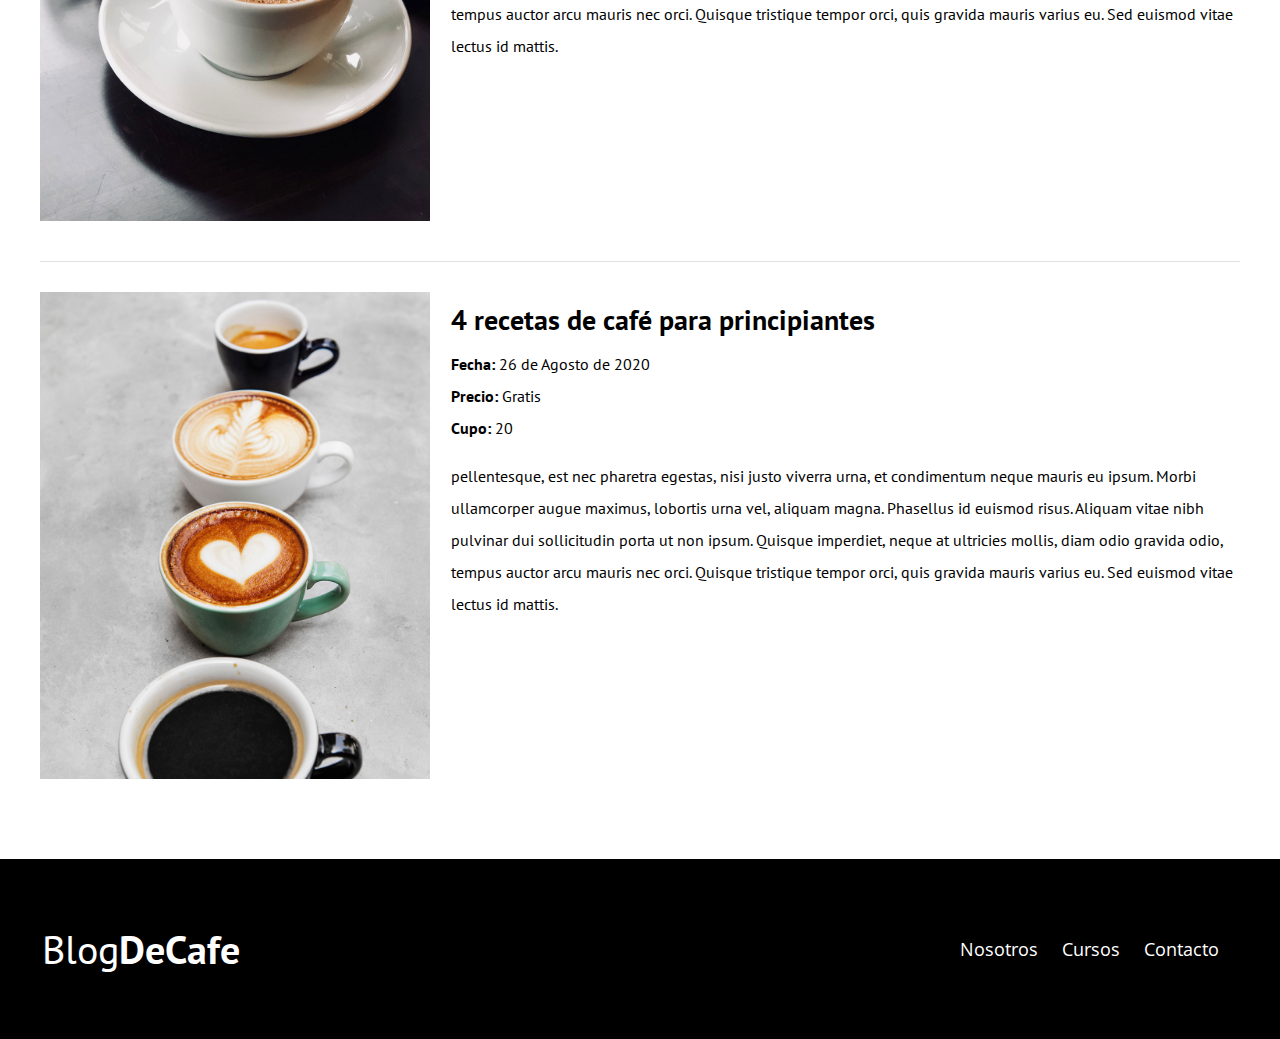
<file: Archivos Cafe/blogcafe/cursos.html>
<!DOCTYPE html>
<html lang="en">
<head>
    <meta charset="UTF-8">
    <meta name="viewport" content="width=device-width, initial-scale=1.0">
    <meta http-equiv="X-UA-Compatible" content="ie=edge">
    <title>Blog de Café</title>
    <link href="https://fonts.googleapis.com/css2?family=Open+Sans&family=PT+Sans:wght@400;700&display=swap" rel="stylesheet"> ∫
    <link rel="stylesheet" href="css/normalize.css">
    <link rel="stylesheet" href="css/style.css">
</head>
<body>

    <header class="site-header">
        <div class="contenedor">
            <div class="barra">
                <a href="index.html"> <!-- revisar esto, debe ir "/"" para que tome el index.html automatico-->
                    <h1 class="no-margin">Blog<span>DeCafe</span></h1>
                </a>
                <nav class="navegacion">
                    <a href="nosotros.html">Nosotros</a>
                    <a href="cursos.html">Cursos</a>
                    <a href="contacto.html">Contacto</a>
                </nav>
            </div><!--cierra la barra-->
            <div class="texto-header">
                <h2 class="no-margin">Blog de Cafe con consejos y Cursos</h2>
                <p class="no-margin">Aprende e los expertos con las mejores recetas y consejos</p>
            </div>
        </div><!--cierra el contenedor-->
    </header>

    <main class="contenedor">
        <h2 class="centrar-texto">Nuestros Próximos Cursos y Talleres</h2>

        <article class="curso grid">
            <div class="columnas-4">
                <img src="img/curso1.jpg" alt="Imagen curso">
            </div>
            <div class="columnas-8">
                <h4 class="no-margin">Técnicas de extracción del café</h4>
                <p class="no-margin">Fecha: <span>12 de Agosto de 2020</span></p>
                <p class="no-margin">Precio: <span>Gratis</span></p>
                <p class="no-margin">Cupo: <span>20</span></p>
                <p><span> pellentesque, est nec pharetra egestas, nisi justo viverra urna, et condimentum neque mauris eu ipsum. Morbi ullamcorper augue maximus, lobortis urna vel, aliquam magna. Phasellus id euismod risus. Aliquam vitae nibh pulvinar dui sollicitudin porta ut non ipsum. Quisque imperdiet, neque at ultricies mollis, diam odio gravida odio, tempus auctor arcu mauris nec orci. Quisque tristique tempor orci, quis gravida mauris varius eu. Sed euismod vitae lectus id mattis.</span></p>
            </div>
        </article>

        <article class="curso grid">
            <div class="columnas-4">
                <img src="img/curso2.jpg" alt="Imagen curso">
            </div>
            <div class="columnas-8">
                <h4 class="no-margin">Taller para tostar y moler granos</h4>
                <p class="no-margin">Fecha: <span>19 de Agosto de 2020</span></p>
                <p class="no-margin">Precio: <span>Gratis</span></p>
                <p class="no-margin">Cupo: <span>20</span></p>
                <p><span> pellentesque, est nec pharetra egestas, nisi justo viverra urna, et condimentum neque mauris eu ipsum. Morbi ullamcorper augue maximus, lobortis urna vel, aliquam magna. Phasellus id euismod risus. Aliquam vitae nibh pulvinar dui sollicitudin porta ut non ipsum. Quisque imperdiet, neque at ultricies mollis, diam odio gravida odio, tempus auctor arcu mauris nec orci. Quisque tristique tempor orci, quis gravida mauris varius eu. Sed euismod vitae lectus id mattis.</span></p>
            </div>
        </article>

        <article class="curso grid">
            <div class="columnas-4">
                <img src="img/curso3.jpg" alt="Imagen curso">
            </div>
            <div class="columnas-8">
                <h4 class="no-margin">4 recetas de café para principiantes</h4>
                <p class="no-margin">Fecha: <span>26 de Agosto de 2020</span></p>
                <p class="no-margin">Precio: <span>Gratis</span></p>
                <p class="no-margin">Cupo: <span>20</span></p>
                <p><span> pellentesque, est nec pharetra egestas, nisi justo viverra urna, et condimentum neque mauris eu ipsum. Morbi ullamcorper augue maximus, lobortis urna vel, aliquam magna. Phasellus id euismod risus. Aliquam vitae nibh pulvinar dui sollicitudin porta ut non ipsum. Quisque imperdiet, neque at ultricies mollis, diam odio gravida odio, tempus auctor arcu mauris nec orci. Quisque tristique tempor orci, quis gravida mauris varius eu. Sed euismod vitae lectus id mattis.</span></p>
            </div>
        </article>

    </main>

    <footer class="site-footer">
        <div class="contenedor">
            <div class="barra">
                <p>Blog<span>DeCafe</span></p>

                <nav class="navegacion">
                    <a href="nosotros.html">Nosotros</a>
                    <a href="cursos.html">Cursos</a>
                    <a href="contacto.html">Contacto</a>                    
                </nav>
            </div>
        </div>
    </footer>
</body>
</html>
</file>
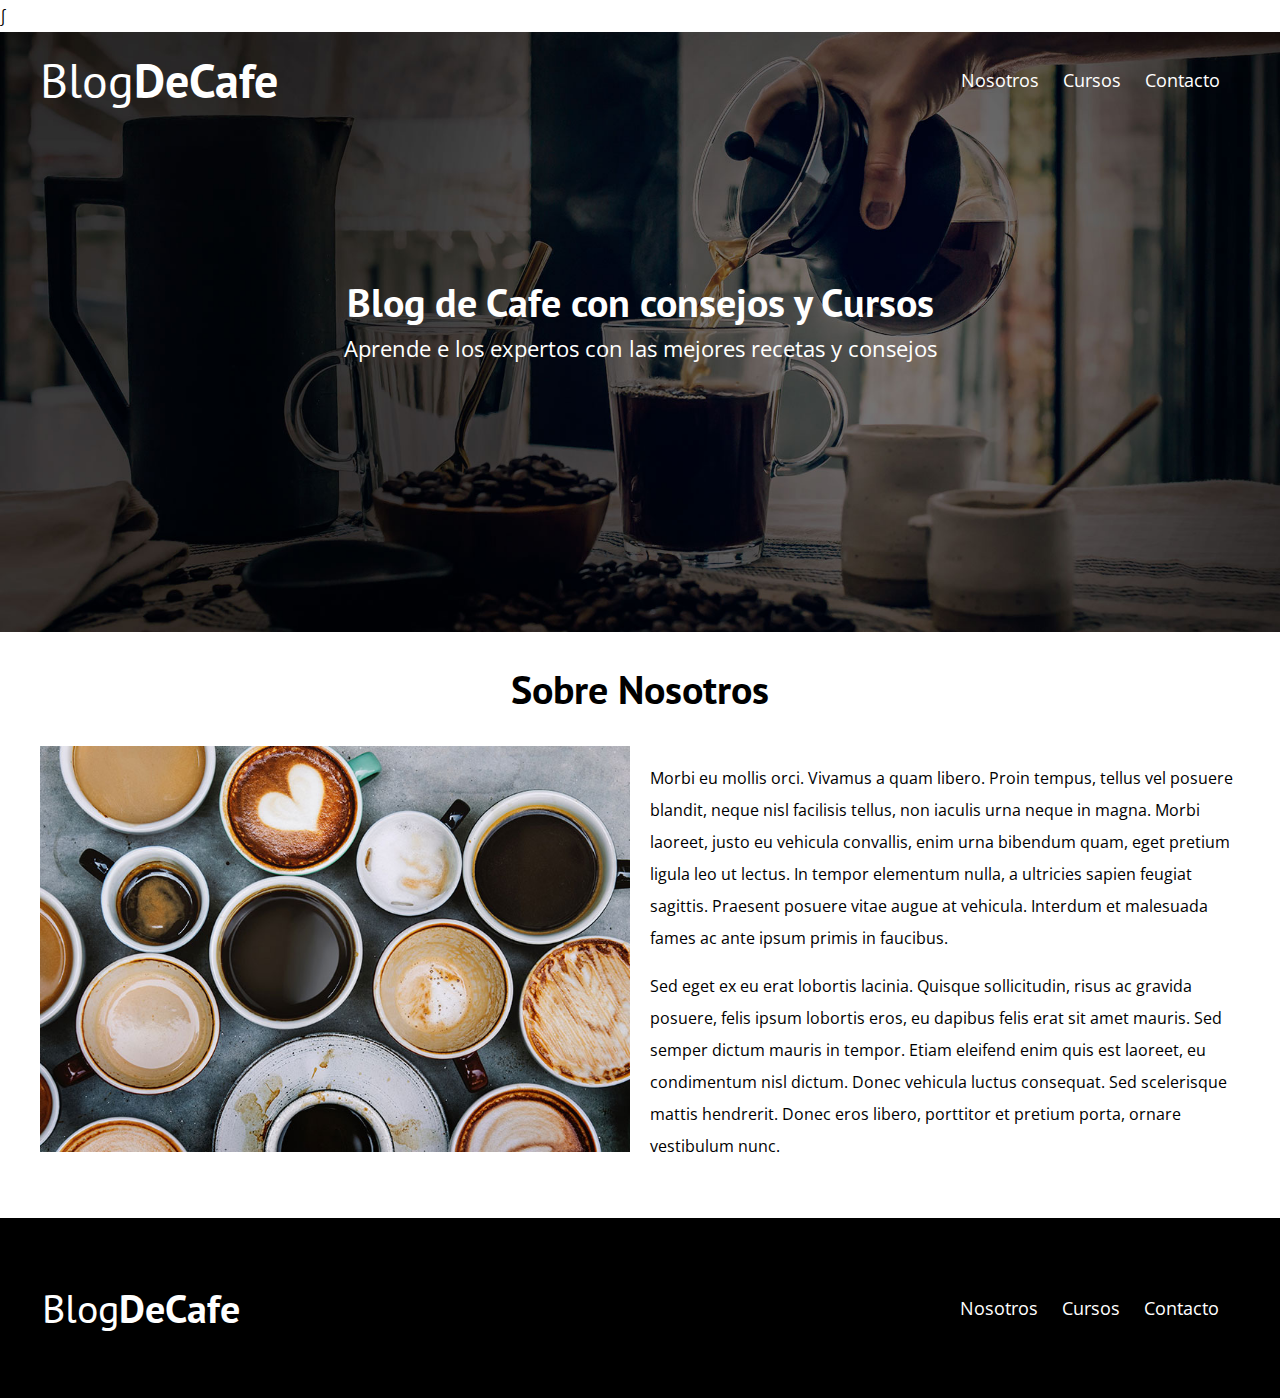
<file: Archivos Cafe/blogcafe/nosotros.html>
<!DOCTYPE html>
<html lang="en">
<head>
    <meta charset="UTF-8">
    <meta name="viewport" content="width=device-width, initial-scale=1.0">
    <meta http-equiv="X-UA-Compatible" content="ie=edge">
    <title>Blog de Café</title>
    <link href="https://fonts.googleapis.com/css2?family=Open+Sans&family=PT+Sans:wght@400;700&display=swap" rel="stylesheet"> ∫
    <link rel="stylesheet" href="css/normalize.css">
    <link rel="stylesheet" href="css/style.css">
</head>
<body>

    <header class="site-header">
        <div class="contenedor">
            <div class="barra">
                <a href="index.html">
                    <h1 class="no-margin">Blog<span>DeCafe</span></h1>
                </a>
                <nav class="navegacion">
                    <a href="nosotros.html">Nosotros</a>
                    <a href="cursos.html">Cursos</a>
                    <a href="contacto.html">Contacto</a>
                </nav>
            </div><!--cierra la barra-->
            <div class="texto-header">
                <h2 class="no-margin">Blog de Cafe con consejos y Cursos</h2>
                <p class="no-margin">Aprende e los expertos con las mejores recetas y consejos</p>
            </div>
        </div><!--cierra el contenedor-->
    </header>

    <main class="contenedor">
        <h2 class="centrar-texto">Sobre Nosotros</h2>
        <div class="grid">
            <div class="columnas-6">
                <img src="img/nosotros.jpg" alt="Imagen Nosotros">
            </div>
        
            <div class="columnas-6">
                <p>Morbi eu mollis orci. Vivamus a quam libero. Proin tempus, tellus vel posuere blandit, neque nisl facilisis tellus, non iaculis urna neque in magna. Morbi laoreet, justo eu vehicula convallis, enim urna bibendum quam, eget pretium ligula leo ut lectus. In tempor elementum nulla, a ultricies sapien feugiat sagittis. Praesent posuere vitae augue at vehicula. Interdum et malesuada fames ac ante ipsum primis in faucibus. </p>
                <p>Sed eget ex eu erat lobortis lacinia. Quisque sollicitudin, risus ac gravida posuere, felis ipsum lobortis eros, eu dapibus felis erat sit amet mauris. Sed semper dictum mauris in tempor. Etiam eleifend enim quis est laoreet, eu condimentum nisl dictum. Donec vehicula luctus consequat. Sed scelerisque mattis hendrerit. Donec eros libero, porttitor et pretium porta, ornare vestibulum nunc. </p>
            </div>
        </div>
    </main>

    <footer class="site-footer">
        <div class="contenedor">
            <div class="barra">
                <p>Blog<span>DeCafe</span></p>

                <nav class="navegacion">
                    <a href="nosotros.html">Nosotros</a>
                    <a href="cursos.html">Cursos</a>
                    <a href="contacto.html">Contacto</a>                    
                </nav>
            </div>
        </div>
    </footer>
</body>
</html>
</file>
<file: Archivos Cafe/blogcafe-FINALIZADO/css/style.css>
html {
    box-sizing: border-box;
    font-size: 62.5%; /** 1rem = 10px **/
}
*, *:before, *:after {
    box-sizing: inherit;
}
body {
    font-family: 'Open Sans', sans-serif;
    font-size: 1.6rem;
    line-height: 2;
}
/** Globales **/
.contenedor {
    max-width: 1200px;
    width: 95%;
    margin: 0 auto;
}
h1, h2, h3, h4 {
    font-family: 'PT Sans', sans-serif;
}
h1 {
    font-size: 4.8rem;
}
h2 {
    font-size: 4rem;
    line-height: 1.2;
}
h3 {
    font-size: 3.2rem;
}
h4{
    font-size: 2.8rem;
}
img {
    max-width: 100%;
}
/** Utilidades **/
.centrar-texto {
    text-align: center;
}
.no-margin {
    margin: 0;
}

/** Grid **/
@media (min-width: 768px) {
    .grid {
        display: flex;
        justify-content: space-between;
        flex-wrap: wrap;
    }
    .centrar-columnas {
        justify-content: center;
    }
    .columnas-4 {
        flex: 0 0 calc(33.3% - 1rem);
    }
    .columnas-6 {
        flex: 0 0 calc(50% - 1rem);
    }
    .columnas-8 {
        flex: 0 0 calc(66.6% - 1rem);
    }
    .columnas-10 {
        flex: 0 0 calc(83.3% - 1rem);
    }
    .columnas-12 {
        flex: 0 0 100%;
    }
}

/** Botones **/
.btn {
    display: block;
    text-align: center;
    padding: 1rem 3rem;
    margin: 2rem 0;
    color: #ffffff;
    text-decoration: none;
    font-family: 'PT Sans', sans-serif;
    font-weight: 700;
    text-transform: uppercase;
    font-size: 2rem;
    flex: 0 0 100%;
}
.btn:hover {
    cursor: pointer;
}
@media (min-width: 768px) {
    .btn {
        display: inline-block;
        flex: 0 0 auto;
    }
}

.btn-primario {
    background-color: #000000;
}
.btn-secundario {
    background-color: #784d3c;
}

/** Header **/
@media (min-width:768px) {
    .barra {
        display: flex;
        justify-content: space-between;
        align-items: center;
    }
}
.site-header {
    background-image: url(../img/banner.jpg);
    background-repeat: no-repeat;
    background-position: center center;
    background-size: cover;
    height: 60rem;
}
.site-header a {
    color: #ffffff;
    text-decoration: none;
}
.site-header h1 {
    text-align: center;
    font-weight: 400;
}
.site-header h1 span {
    font-weight: 700;
}
/** Navegacion **/
.navegacion a {
    text-align: center;
    display: block;
    font-size: 1.8rem;
    color: #ffffff;
    text-decoration: none;
}
@media (min-width: 768px) {
    .navegacion a {
        display: inline;
        margin-right: 2rem;
    }
    .navegacion a:last-of-type {
        margin: 0;
    }
}

/** header texto **/
.texto-header {
    color: #ffffff;
    text-align: center;
    margin-top: 5rem;
}
@media (min-width: 768px) {
    .texto-header{
        margin-top: 15rem;
    }
}
.texto-header p {
    font-size: 2.2rem;
}

/** Contenido Principal HOME **/
.contenido-principal {
    display: flex;
    flex-wrap: wrap;
}
.blog, 
.cursos {
    flex: 0 0 100%;
}
.cursos {
    order: -1;
}

@media (min-width: 768px) {
    .contenido-principal {
        justify-content: space-between;
    }
    .blog {
        flex-basis: 66.6%;
    }
    .cursos {
        flex-basis: calc(33.3% - 4rem);
        order: 2;
    }
}

/** Opcional **/
.entrada-blog {
    margin-bottom: 2rem;
    border-bottom: 1px solid #e1e1e1;
}
.entrada-blog:last-of-type{
    border: none;
}
/** Cursos Sidebar **/
.cursos-lista {
    padding: 0;
    list-style: none;
}
.curso {
    padding-top: 3rem;
    padding-bottom: 3rem;
    border-bottom: 1px solid #e1e1e1;
}
.curso:last-of-type {
    border-bottom: none;
}
.curso p {
    font-family: 'PT Sans', sans-serif;
    font-weight: 700;
    font-size: 2rem;
}
.curso p span,
.curso p.descripcion  {
    font-weight: 400;
}

/** Footer **/
.site-footer {
    background-color: #000000;
    padding: 3rem;
    margin-top: 4rem;
}
.site-footer p {
    color: #ffffff;
    font-size: 4rem;
    font-weight: 400;
    font-family: 'PT Sans', sans-serif;
    text-align: center;
}
.site-footer p span {
    font-weight: 700;
}

/** Contacto **/
.formulario-contacto {
    background-color: #ffffff;
    padding: 5rem;
}
@media (min-width: 768px) {
    .formulario-contacto {
        margin-top: -10rem;
    }
}
.formulario-contacto .campo {
    display: flex;
    justify-content: space-between;
    margin-bottom: 2rem;
}
.formulario-contacto .campo label {
    flex: 0 0 8rem;
}
.formulario-contacto .campo input:not([type="submit"]),
.formulario-contacto textarea{
    flex: 1;
    border: 1px solid #e1e1e1;
    padding: 1rem;
}
.formulario-contacto textarea {
    height: 20rem;
}
.formulario-contacto .enviar {
    display: flex;
    justify-content: flex-end;
}
</file>
<file: Archivos Cafe/blogcafe/css/style.css>
html {
    box-sizing: border-box;
    font-size: 62.5%; /** 1rem = 10px **/
  }
  *, *:before, *:after {
    box-sizing: inherit;
  }

  body {
    font-family: 'Open Sans', sans-serif;
    font-size: 16px;
    line-height: 2;
  }

  /** Globales **/
  .contenedor {
      max-width: 1200px;
      width: 95%;
      margin: 0 auto;
  }
  h1, h2, h3, h4 {
    font-family: 'PT Sans', sans-serif;
  }

  h1 {
    font-size: 48px;
  }
  h2 {
    font-size: 40px;
    line-height: 1.2;
  }
  h3 {
    font-size: 32px;
  }
  h4 {
    font-size: 28px;
  }
  img {
      max-width: 100%;
  }

  /** Utilidades **/

  .centrar-texto {
      text-align: center;
  }
  
  .no-margin {
    margin: 0;
  }

  /** Grid **/
  @media (min-width: 768px) {
    .grid {
      display: flex;
      justify-content: space-between;
      flex-wrap: wrap;
    }
    .centrar-columnas {
      justify-content: center;
    }
    .columnas-4 {
      flex: 0 0 calc(33.3% - 10px);
    }
    .columnas-6 {
      flex: 0 0 calc(50% - 10px);
    }
    .columnas-8 {
      flex: 0 0 calc(66.6% - 10px);
    }
    .columnas-10 {
      flex: 0 0 calc(83.3% - 10px);
    }
    .columnas-12 {
      flex: 0 0 100%;
    }
  }


  /** Botones **/
  .btn {
    display: block;
    text-align: center;
    padding-top: 10px;
    padding-bottom: 10px;
    padding-right: 30px;
    padding-left: 30px;
    margin-top: 20px;
    color: #ffffff;
    text-decoration: none;
    font-family: "PT Sans" , sans-serif;
    font-weight: 700;
    text-transform: uppercase;
    font-size: 20px;
  }
  .btn:hover {
    cursor: pointer;
  }
  @media (min-width: 480px) {
    .btn {
      display: inline-block; /** muestra en bloque asi respeta el formato **/
    }
    
  }
  .btn-primario {
    background-color: black;
  }
  .btn-secundario  {
    background-color: #784d3c;
  }


  /** Header **/
  @media (min-width:768px) {
    .barra {
      display: flex;
      justify-content: space-between;
      align-items: center;
    }
  }

  .site-header {
    background-image: url(../img/banner.jpg);
    background-repeat: no-repeat;
    background-position: center center;
    background-size: cover;
    height: 600px;
   }

   .site-header a {
     color: white;
     text-decoration: none;
   }
   .site-header h1 {
      text-align: center;
      font-weight: 400;
   }
   .site-header h1 span {
     font-weight: 700;
   }

   /** navegacion **/
   .navegacion a {
     text-align: center;
     display: block;
     font-size: 18px;
     color: #ffffff;
     text-decoration: none;
   }
   @media (min-width: 768px) {
     .navegacion a {
       display: inline;
       margin-right: 20px;
     }
   }

   /** header texto **/
   .texto-header {
     color: white;
     text-align: center;
     margin-top: 50px;
   }
   @media (min-width: 768px) {
     .texto-header{
       margin-top: 150px;
     }
   }
   .texto-header p{
     font-size: 22px;
   }

   /** Contenido principal Home **/
   .contenido-principal {
     display: flex;
     flex-wrap: wrap;
   }
   .blog,
   .cursos {
     flex-grow: 0;
     flex-shrink: 0;
     flex-basis: 100%;

   }
   .cursos{
     order: -1; /** -1 hace que cursos vaya antes que blog **/
   }

   @media (min-width: 768px) {
     .contenido-principal {
        justify-content: space-between;
     }

     .blog {
          flex-basis: 66.6%;
          order: -1;
      }

     .cursos {
          flex-basis: calc(33.3% - 40px);
      }
   }

  /** Opcional **/
  .entrada-blog {
    margin-bottom: 20px;
    border-bottom: 1px solid #e1e1e1;    
  }
  .entrada-blog:last-of-type { /** esto va al ultimo item y no le coloca el borde **/
    border: none;
  }

  /** Cursos sidebar **/
  .cursos-lista {
    padding: 0;
    list-style: none;
  }

  .curso {
    padding-top: 30px;
    padding-bottom: 30px;
    border-bottom: 1px solid #e1e1e1;
  }
  .curso:last-of-type {
    border-bottom: none;
  }

  .curso p {
    font-family: "PT Sans" , sans-serif;
    font-weight: 700;
  }
  .curso p span {
    font-weight: 400;
  }

  /** footer **/
  .site-footer {
    background-color: black;
    padding: 10px;
    margin-top: 40px;
  }
  .site-footer  p{
    color: #ffffff;
    font-size: 40px;
    font-weight: 400;
    font-family: 'PT Sans', sans-serif;
  }
  .site-footer p span {
    font-weight: 700;
  }

  /** Contacto **/
  .formulario-contacto {
    background-color: #ffffff;
    padding-bottom: 50px;
    padding-top: 50px;
    padding-right: 50px;
    padding-left: 50px;
  }
  @media (min-width: 768px) {
    .formulario-contacto {
      margin-top: -100px;
    }
  }

  .formulario-contacto .campo  {
    display: flex;
    justify-content: space-between;
    margin-bottom: 20px;
  }
  .formulario-contacto .campo label {
    flex: 0 0 80px;
  }
  .formulario-contacto .campo input:not([type="submit"]) { /** Se aplica a todos menos al input submit / Esto hace que el casillero para completar tome todo el espacio **/
    flex: 1;
    border: 1px solid #e1e1e1e1;
    padding-bottom: 10px;
    padding-top: 10px;
    padding-right: 10px;
    padding-left: 10px;
  }
  .formulario-contacto textarea {
    flex: 1;
    border: 1px solid #e1e1e1e1;
    padding-bottom: 10px;
    padding-top: 10px;
    padding-right: 10px;
    padding-left: 10px;
    height: 200px;
  }
  .formulario-contacto .enviar {
    display: flex;
    justify-content: flex-end;
  }
</file>
